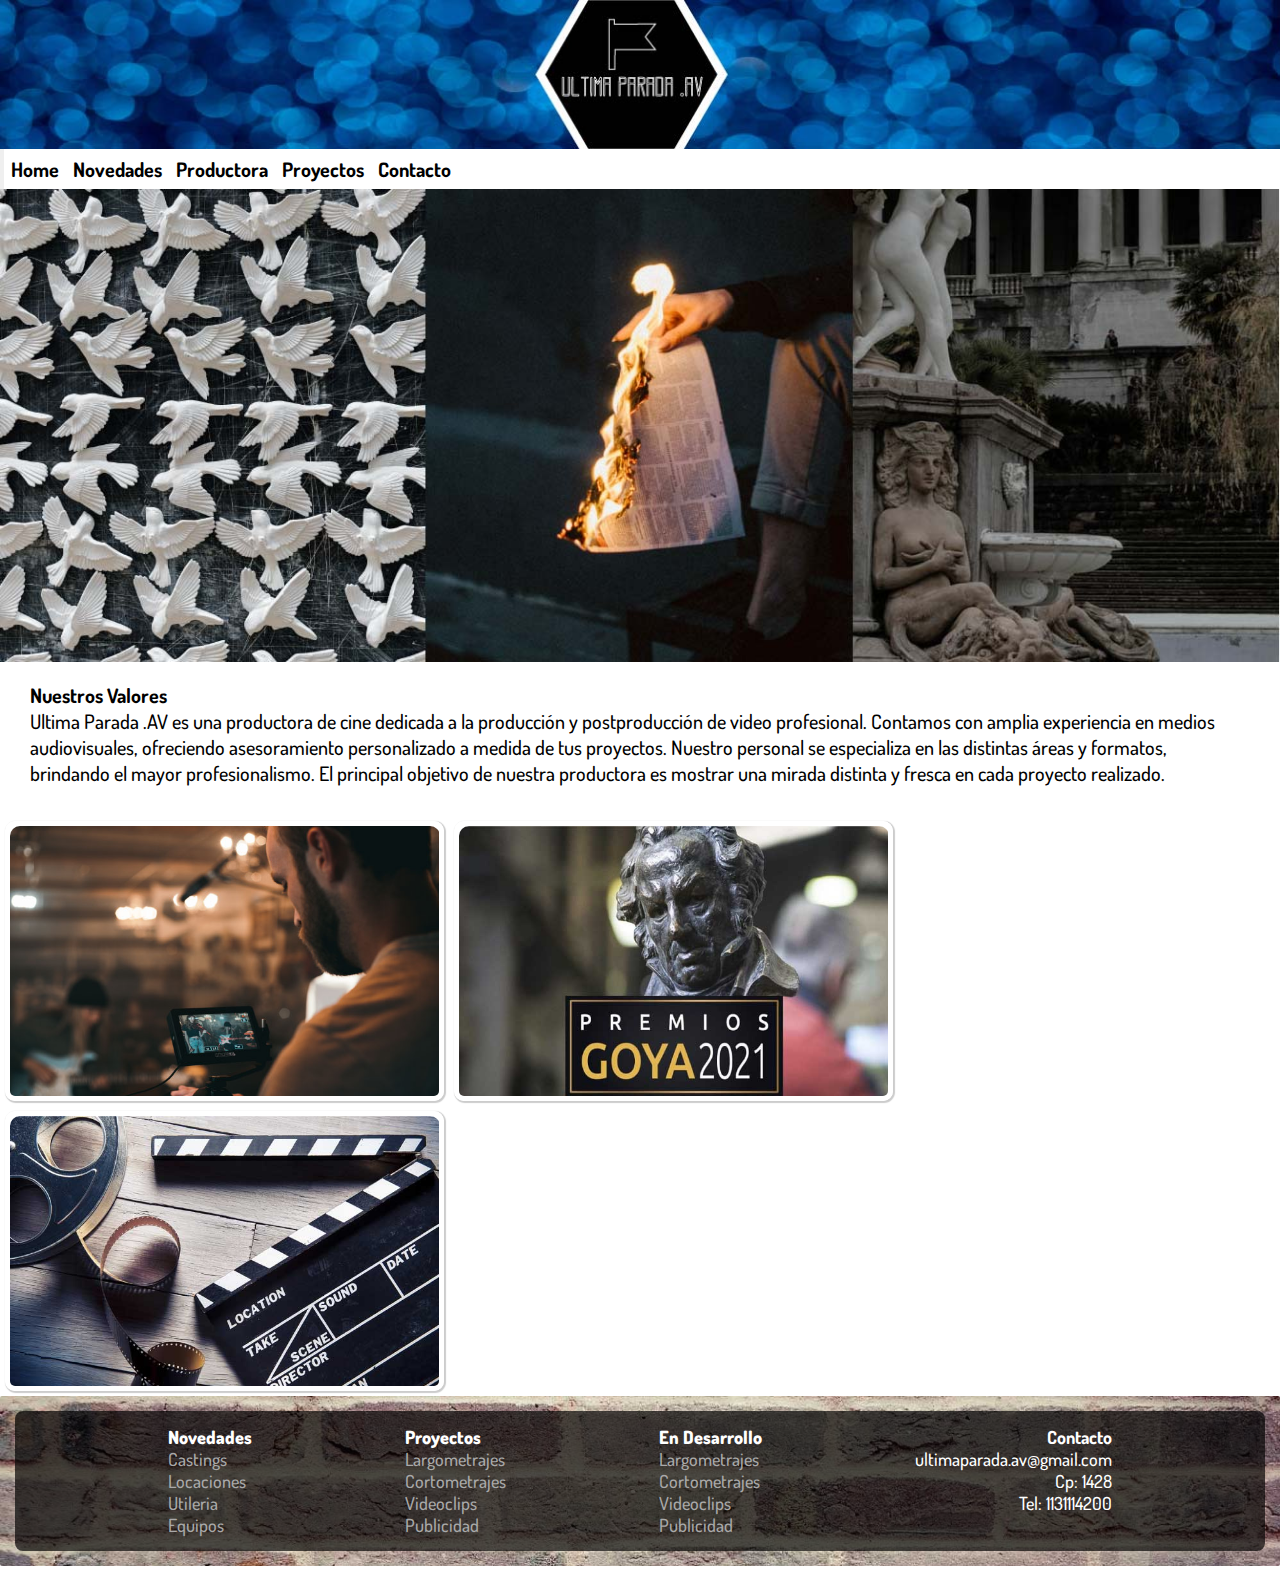
<file: index.html>
<!DOCTYPE html>
<html lang="en">
<head>
    <meta charset="UTF-8">
    <meta http-equiv="X-UA-Compatible" content="IE=edge">
    <meta name="viewport" content="width=device-width, initial-scale=1.0">
    <meta name="description" content="Ultima Parada .AV es una productora de cine dedicada a la producción y postproducción de video profesional.">
    <meta name="keywords" content="PRODUCTORA, CINE, PRODUCCIÓN, POSTPRODUCCIÓN, AUDIOVISUAL, PROYECTOS">
    <title>Ultima parada .AV | Home</title>
     <!-- Bootstrap CSS -->
     <link href="https://cdn.jsdelivr.net/npm/bootstrap@5.1.0/dist/css/bootstrap.min.css" rel="stylesheet" integrity="sha384-KyZXEAg3QhqLMpG8r+8fhAXLRk2vvoC2f3B09zVXn8CA5QIVfZOJ3BCsw2P0p/We" crossorigin="anonymous">
    <link rel="preconnect" href="https://fonts.googleapis.com">
    <link rel="preconnect" href="https://fonts.gstatic.com" crossorigin>
    <link href="https://fonts.googleapis.com/css2?family=Dosis:wght@300;500;700&display=swap" rel="stylesheet">
    <link rel="stylesheet" href="./css/style.css">
    <link rel="stylesheet" href="./css/sstyle.css">
    <link rel="shortcut icon" href="./Imagenes/Logos/favicon.ico">
</head>
<body>
    <section class="top">
        <div id="logoDiv">
            <picture class="logo">
                <source media="(min-width: 426px)" srcset="./Imagenes/Logos/logoCor_Mesa.jpg" >
                <img
                sizes="(max-width: 425px) 100vw, 425px"
                src="./Imagenes/Logos/LogoMovil_Mesa_de_trabajo_1_vnxpeq_c_scale,w_425.jpg"
                alt="Logo de la productora">
            </picture>
        </div>
        
        <nav class="navbar navbar-expand-lg navbar-light bg-light" id="navMenu">
            <div class="container-fluid" id="contFluid">
                <button class="navbar-toggler" type="button" data-bs-toggle="collapse" data-bs-target="#navbarSupportedContent" aria-controls="navbarSupportedContent" aria-expanded="false" aria-label="Toggle navigation">
                  <span class="navbar-toggler-icon"></span>
                </button>
            <div class="collapse navbar-collapse navContent" id="navbarSupportedContent">
            <ul class="navbar-nav me-auto mb-2 mb-lg-0" id="menuList">
                <li class="nav-item nws"><a class="nav-link refStyle" href="./index.html">Home</a></li>
                <li class="nav-item dropdown nws"><a class="nav-link dropdown-toggle refStyle" href="#" id="navbarDropdown" role="button" data-bs-toggle="dropdown" aria-expanded="false">Novedades</a>
                    <ul class="dropdown-menu" aria-labelledby="navbarDropdown">
                        <li><a class="dropdown-item refStyle" href="./secciones/news.html">Todo</a></li>
                        <li><a class="dropdown-item refStyle" href="./secciones/news.html#Castings">Castings</a></li>
                        <li><a class="dropdown-item refStyle" href="./secciones/news.html#Locaciones">Locaciones</a></li>
                        <li><a class="dropdown-item refStyle" href="./secciones/news.html#Utileria">Utileria</a></li>
                        <li><a class="dropdown-item refStyle" href="./secciones/news.html#Equipos">Equipos</a></li>
                    </ul>
                </li>
                <li class="nav-item nws"><a class="nav-link refStyle" href="./secciones/producer.html">Productora</a></li>
                <li class="nav-item dropdown nws"><a class="nav-link dropdown-toggle refStyle" href="#" id="navbarDropdown" role="button" data-bs-toggle="dropdown" aria-expanded="false">Proyectos</a>
                    <ul class="dropdown-menu" aria-labelledby="navbarDropdown">
                        <li><a class="dropdown-item refStyle" href="./secciones/proyects.html">Todo</a></li>
                        <li><a class="dropdown-item refStyle" href="./secciones/proyects.html#Largometrajes">Largometrajes</a></li>
                        <li><a class="dropdown-item refStyle" href="./secciones/proyects.html#Cortometrajes">Cortometrajes</a></li>
                        <li><a class="dropdown-item refStyle" href="./secciones/proyects.html#Videoclips">Videoclips</a></li>
                        <li><a class="dropdown-item refStyle" href="./secciones/proyects.html#Publicidad">Publicidad</a></li>
                    </ul>
                </li>
                <li class="nav-item nws"><a class="nav-link refStyle" href="./secciones/contactUs.html">Contacto</a></li>
            </ul>
            </div>
            </div>
        </nav>
    </section>

    <div class="realNews">
        <picture class="realNews__portada">
            <source media="(min-width: 426px)" srcset="./Imagenes/Portadas/portada_idx.jpg" >
            <img
            sizes="(max-width: 425px) 100vw, 425px"
            src="./Imagenes/Portadas/portadaMovil_idx.jpg"
            alt="Portada">
        </picture>
    </div>


    <!-- Enlace interno -->
    <!-- <a href="#footPage">Ir a pie de página</a> -->


    <section class="ourValues">
        <h3 class="subtitles">Nuestros Valores</h3>
        <P class="parrafs">Ultima Parada .AV es una productora de cine dedicada a la producción y postproducción de video profesional. 
            Contamos con amplia experiencia en medios audiovisuales, ofreciendo asesoramiento personalizado a medida de tus proyectos. 
            Nuestro personal se especializa en las distintas áreas y formatos, brindando el mayor profesionalismo. 
            El principal objetivo de nuestra productora es mostrar una mirada distinta y fresca en cada proyecto realizado.
        </P>
    </section>
    <div class="secParIdx">
        <div class="imgTextIdx">
            <img class="secImgIdx" src="./Imagenes/Contenido/process_filming.jpg" alt="Nuevo proyecto en curso">
            <div class="containTextIdx">
                <h4 class="subtitles">Muy pronto comenzaremos a desarrollar un nuevo proyecto</h4>
            </div>
        </div>
        
        <div class="imgTextIdx">
            <img class="secImgIdx" src="./Imagenes/Contenido/goya_awards.jpg" alt="Nominación a los premios Goya">
            <div class="containTextIdx">
                <h4 class="subtitles">Nominacion a premios Goya</h4>
                <p class="parrafs">Nuestra pelicula Roces quedo nominada.</p>
            </div>
        </div>
        
        
        <div class="imgTextIdx">
            <img class="secImgIdx" src="./Imagenes/Contenido/critics.jpg" alt="Critica de la ultima pelicula">
            <div class="containTextIdx">
                <h4 class="subtitles">Criticas de nuestro ultimo lanzamiento</h4>
                <p class="parrafs">Clarin dice: "Una pelicula mas alla de este mundo..."</p>
            </div>
        </div>
    </div>

    <footer class="foot">
        <div class="foot__lists">
            <div>
                <ul class="foot__listPages">
                    <li class="foot__titles"><b>Novedades</b></li>
                    <li><a href="./secciones/news.html#Castings" class="foot__style">Castings</a></li>
                    <li><a href="./secciones/news.html#Locaciones" class="foot__style">Locaciones</a></li>
                    <li><a href="./secciones/news.html#Utileria" class="foot__style">Utileria</a></li>
                    <li><a href="./secciones/news.html#Equipos" class="foot__style">Equipos</a></li>
                </ul>
            </div>
            <div>
                <ul class="foot__listPages">
                    <li class="foot__titles"><b>Proyectos</b></li>
                    <li><a href="./secciones/proyects.html#Largometrajes" class="foot__style">Largometrajes</a></li>
                    <li><a href="./secciones/proyects.html#Cortometrajes" class="foot__style">Cortometrajes</a></li>
                    <li><a href="./secciones/proyects.html#Videoclips" class="foot__style">Videoclips</a></li>
                    <li><a href="./secciones/proyects.html#Publicidad" class="foot__style">Publicidad</a></li>
                </ul>
            </div>
            <div>
                <ul class="foot__listPages">
                    <li class="foot__titles"><b>En Desarrollo</b></li>
                    <li><a href="./secciones/proyects.html#NewLargometrajes" class="foot__style">Largometrajes</a></li>
                    <li><a href="./secciones/proyects.html#NewCortometrajes" class="foot__style">Cortometrajes</a></li>
                    <li><a href="./secciones/proyects.html#NewVideoclips" class="foot__style">Videoclips</a></li>
                    <li><a href="./secciones/proyects.html#NewPublicidad" class="foot__style">Publicidad</a></li>
                </ul>
            </div>
            <div class="foot__cont">
                <ul class="foot__contact">
                    <li><b>Contacto</b></li>
                    <li>ultimaparada.av@gmail.com</li>
                    <li>Cp: 1428</li>
                    <li>Tel: 1131114200</li>
                </ul>
            </div>
        </div>
    </footer>
    <!-- Bootstrap core JS-->
    <script src="https://cdn.jsdelivr.net/npm/bootstrap@5.1.0/dist/js/bootstrap.bundle.min.js" integrity="sha384-U1DAWAznBHeqEIlVSCgzq+c9gqGAJn5c/t99JyeKa9xxaYpSvHU5awsuZVVFIhvj" crossorigin="anonymous"></script>
</body>
</html>
</file>
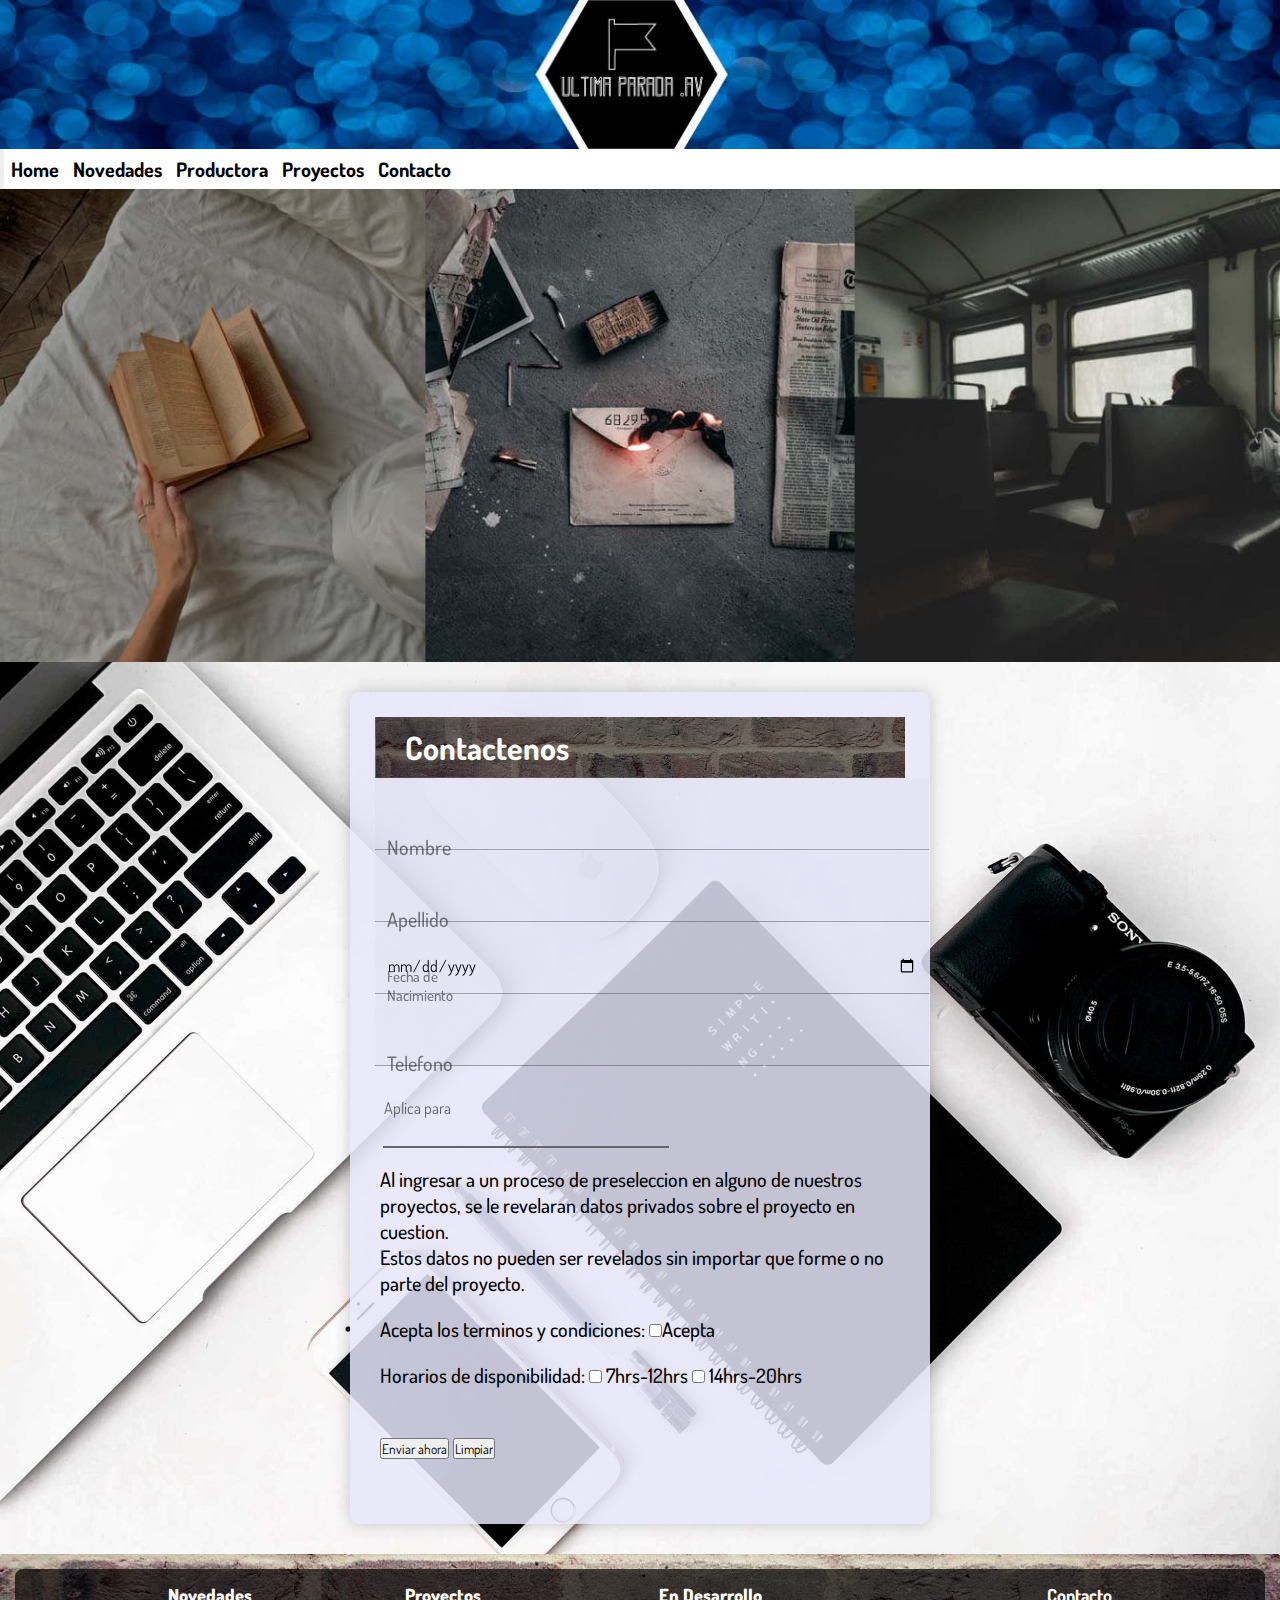
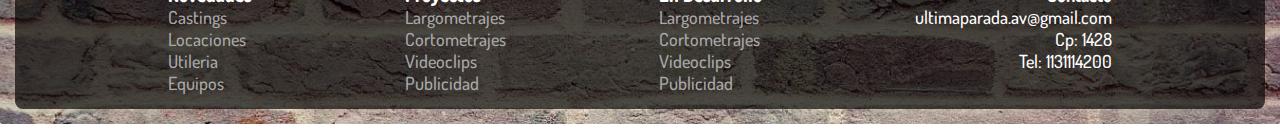
<file: secciones/contactUs.html>
<!DOCTYPE html>
<html lang="en">
<head>
    <meta charset="UTF-8">
    <meta http-equiv="X-UA-Compatible" content="IE=edge">
    <meta name="viewport" content="width=device-width, initial-scale=1.0">
    <meta name="description" content="Contactenos para mas información sobre la productora o sus busquedas activas">
    <meta name="keywords" content="PRODUCTORA, PROYECTOS, BUSQUEDAS, CONTACTO, TELEFONO, MAIL, DATOS, CINE">
    <title>Ultima parada .AV | Contacto</title>
    <!-- Bootstrap CSS -->
    <link href="https://cdn.jsdelivr.net/npm/bootstrap@5.1.0/dist/css/bootstrap.min.css" rel="stylesheet" integrity="sha384-KyZXEAg3QhqLMpG8r+8fhAXLRk2vvoC2f3B09zVXn8CA5QIVfZOJ3BCsw2P0p/We" crossorigin="anonymous">
    <link rel="preconnect" href="https://fonts.googleapis.com">
    <link rel="preconnect" href="https://fonts.gstatic.com" crossorigin>
    <link href="https://fonts.googleapis.com/css2?family=Dosis:wght@300;500;700&display=swap" rel="stylesheet">
    <link rel="stylesheet" href="../css/style.css">
    <link rel="stylesheet" href="../css/sstyle.css">
    <link rel="shortcut icon" href="../Imagenes/Logos/favicon.ico">
</head>
<body>
    <div class="top">
        <div id="logoDiv">
            <picture class="logo">
                <source media="(min-width: 426px)" srcset="../Imagenes/Logos/logoCor_Mesa.jpg" >
                <img
                sizes="(max-width: 425px) 100vw, 425px"
                src="../Imagenes/Logos/LogoMovil_Mesa_de_trabajo_1_vnxpeq_c_scale,w_425.jpg"
                alt="Logo de la productora">
            </picture>
        </div>
    
        <nav class="navbar navbar-expand-lg navbar-light bg-light" id="navMenu">
            <div class="container-fluid" id="contFluid">
                <button class="navbar-toggler" type="button" data-bs-toggle="collapse" data-bs-target="#navbarSupportedContent" aria-controls="navbarSupportedContent" aria-expanded="false" aria-label="Toggle navigation">
                  <span class="navbar-toggler-icon"></span>
                </button>
            <div class="collapse navbar-collapse navContent" id="navbarSupportedContent">
            <ul class="navbar-nav me-auto mb-2 mb-lg-0" id="menuList">
                <li class="nav-item nws"><a class="nav-link refStyle" href="../index.html">Home</a></li>
                <li class="nav-item dropdown nws"><a class="nav-link dropdown-toggle refStyle" href="#" id="navbarDropdown" role="button" data-bs-toggle="dropdown" aria-expanded="false">Novedades</a>
                    <ul class="dropdown-menu" aria-labelledby="navbarDropdown">
                        <li><a class="dropdown-item refStyle" href="./news.html">Todo</a></li>
                        <li><a class="dropdown-item refStyle" href="./news.html#Castings">Castings</a></li>
                        <li><a class="dropdown-item refStyle" href="./news.html#Locaciones">Locaciones</a></li>
                        <li><a class="dropdown-item refStyle" href="./news.html#Utileria">Utileria</a></li>
                        <li><a class="dropdown-item refStyle" href="./news.html#Equipos">Equipos</a></li>
                    </ul>
                </li>
                <li class="nav-item nws"><a class="nav-link refStyle" href="./producer.html">Productora</a></li>
                <li class="nav-item dropdown nws"><a class="nav-link dropdown-toggle refStyle" href="#" id="navbarDropdown" role="button" data-bs-toggle="dropdown" aria-expanded="false">Proyectos</a>
                    <ul class="dropdown-menu" aria-labelledby="navbarDropdown">
                        <li><a class="dropdown-item refStyle" href="./proyects.html">Todo</a></li>
                        <li><a class="dropdown-item refStyle" href="./proyects.html#Largometrajes">Largometrajes</a></li>
                        <li><a class="dropdown-item refStyle" href="./proyects.html#Cortometrajes">Cortometrajes</a></li>
                        <li><a class="dropdown-item refStyle" href="./proyects.html#Videoclips">Videoclips</a></li>
                        <li><a class="dropdown-item refStyle" href="./proyects.html#Publicidad">Publicidad</a></li>
                    </ul>
                </li>
                <li class="nav-item nws"><a class="nav-link refStyle" href="./contactUs.html">Contacto</a></li>
            </ul>
            </div>
            </div>
        </nav>
    </div>
    <div class="realNews">
        <picture class="realNews__portada">
            <source media="(min-width: 426px)" srcset="../Imagenes/Portadas/portadaCont.jpg" >
            <img
            sizes="(max-width: 425px) 100vw, 425px"
            src="../Imagenes/Portadas/portadaMovil_cont.jpg"
            alt="Portada">
        </picture>
    </div>
    <div class="contactGrid">
        <div class="contactSheet">
            <div class="opacityDiv">
                <h1 class="opacityDiv__bigTitles">Contactenos</h1>
            </div>
        
            <form action="" class="contactForm">
                <label for="inp" class="inp">
                    <input type="text" id="inp" placeholder="&nbsp;">
                    <span class="label">Nombre</span>
                    <span class="focus-bg"></span>
                </label>
                <label for="inp" class="inp">
                    <input type="text" id="inp" placeholder="&nbsp;">
                    <span class="label">Apellido</span>
                    <span class="focus-bg"></span>
                </label>
                <label for="inp" class="inp">
                    <input type="date" id="inp" placeholder="&nbsp;">
                    <span class="label">Fecha de Nacimiento</span>
                    <span class="focus-bg"></span>
                </label>     
                <label for="inp" class="inp">
                    <input type="text" id="inp" placeholder="&nbsp;">
                    <span class="label">Telefono</span>
                    <span class="focus-bg"></span>
                </label>
                <label id="img_category_label"class="field"for="img_category"data-value="">
                    <span>Aplica para</span>
                    <div id="img_category"class="psuedo_select"name="img_category">
                        <span class="selected"></span>
                        <ul id="img_category_options"class="options">
                            <li class="option"data-value="casting">Casting</li>
                            <li class="option"data-value="locacion">Locación</li>
                            <li class="option"data-value="utileria">Utileria</li>
                        </ul>
                    </div>
                </label>
                <div class="labels">
                <p class="parrafs">Al ingresar a un proceso de preseleccion en alguno de nuestros proyectos, se le revelaran
                    datos privados sobre el proyecto en cuestion.
                </p>
                <p class="parrafs">
                    Estos datos no pueden ser revelados sin importar que forme o no parte del proyecto.
                </p>
                </div>
                <div class="labels">
                <label for="terms" class="parrafs">Acepta los terminos y condiciones:</label>
                <input type="checkbox" name="r-igual" id="acept"><b class="parrafs">Acepta</b>
                </div>
                <div class="labels">
                <label for="" class="parrafs">Horarios de disponibilidad:</label>
                    <input type="checkbox" name="morning"> <b class="parrafs"> 7hrs-12hrs</b>
                    <input type="checkbox" name="afternoon"> <b class="parrafs"> 14hrs-20hrs</b>
                </div>

                <div class="buttons">
                    <!-- Botones -->
                    <input class="btn btn-outline-success btn-outline-success--font" type="submit" value="Enviar ahora"><!-- enviar -->
                    <input type="reset" name="" class="btn btn-outline-secondary btn-outline-secondary--font" value="Limpiar"><!-- limpiar -->
                </div>
            </form>
        </div>
    </div>
    <!-- <a href="../index.html">Volver a la pantalla principal</a> -->
    <footer class="foot">
        <div class="foot__lists">
            <div>
                <ul class="foot__listPages">
                    <li class="foot__titles"><b>Novedades</b></li>
                    <li><a href="./news.html#Castings" class="foot__style">Castings</a></li>
                    <li><a href="./news.html#Locaciones" class="foot__style">Locaciones</a></li>
                    <li><a href="./news.html#Utileria" class="foot__style">Utileria</a></li>
                    <li><a href="./news.html#Equipos" class="foot__style">Equipos</a></li>
                </ul>
            </div>
            <div>
                <ul class="foot__listPages">
                    <li class="foot__titles"><b>Proyectos</b></li>
                    <li><a href="./proyects.html#Largometrajes" class="foot__style">Largometrajes</a></li>
                    <li><a href="./proyects.html#Cortometrajes" class="foot__style">Cortometrajes</a></li>
                    <li><a href="./proyects.html#Videoclips" class="foot__style">Videoclips</a></li>
                    <li><a href="./proyects.html#Publicidad" class="foot__style">Publicidad</a></li>
                </ul>
            </div>
            <div>
                <ul class="foot__listPages">
                    <li class="foot__titles"><b>En Desarrollo</b></li>
                    <li><a href="./proyects.html#NewLargometrajes" class="foot__style">Largometrajes</a></li>
                    <li><a href="./proyects.html#NewCortometrajes" class="foot__style">Cortometrajes</a></li>
                    <li><a href="./proyects.html#NewVideoclips" class="foot__style">Videoclips</a></li>
                    <li><a href="./proyects.html#NewPublicidad" class="foot__style">Publicidad</a></li>
                </ul>
            </div>
            <div class="foot__cont">
                <ul class="foot__contact">
                    <li><b>Contacto</b></li>
                    <li>ultimaparada.av@gmail.com</li>
                    <li>Cp: 1428</li>
                    <li>Tel: 1131114200</li>
                </ul>
            </div>
        </div>
    </footer>
    <!-- Bootstrap core JS-->
    <script src="../js/contactSheet.js"></script>
    <script src="https://cdn.jsdelivr.net/npm/bootstrap@5.1.0/dist/js/bootstrap.bundle.min.js" integrity="sha384-U1DAWAznBHeqEIlVSCgzq+c9gqGAJn5c/t99JyeKa9xxaYpSvHU5awsuZVVFIhvj" crossorigin="anonymous"></script>
</body>
</html>
</file>
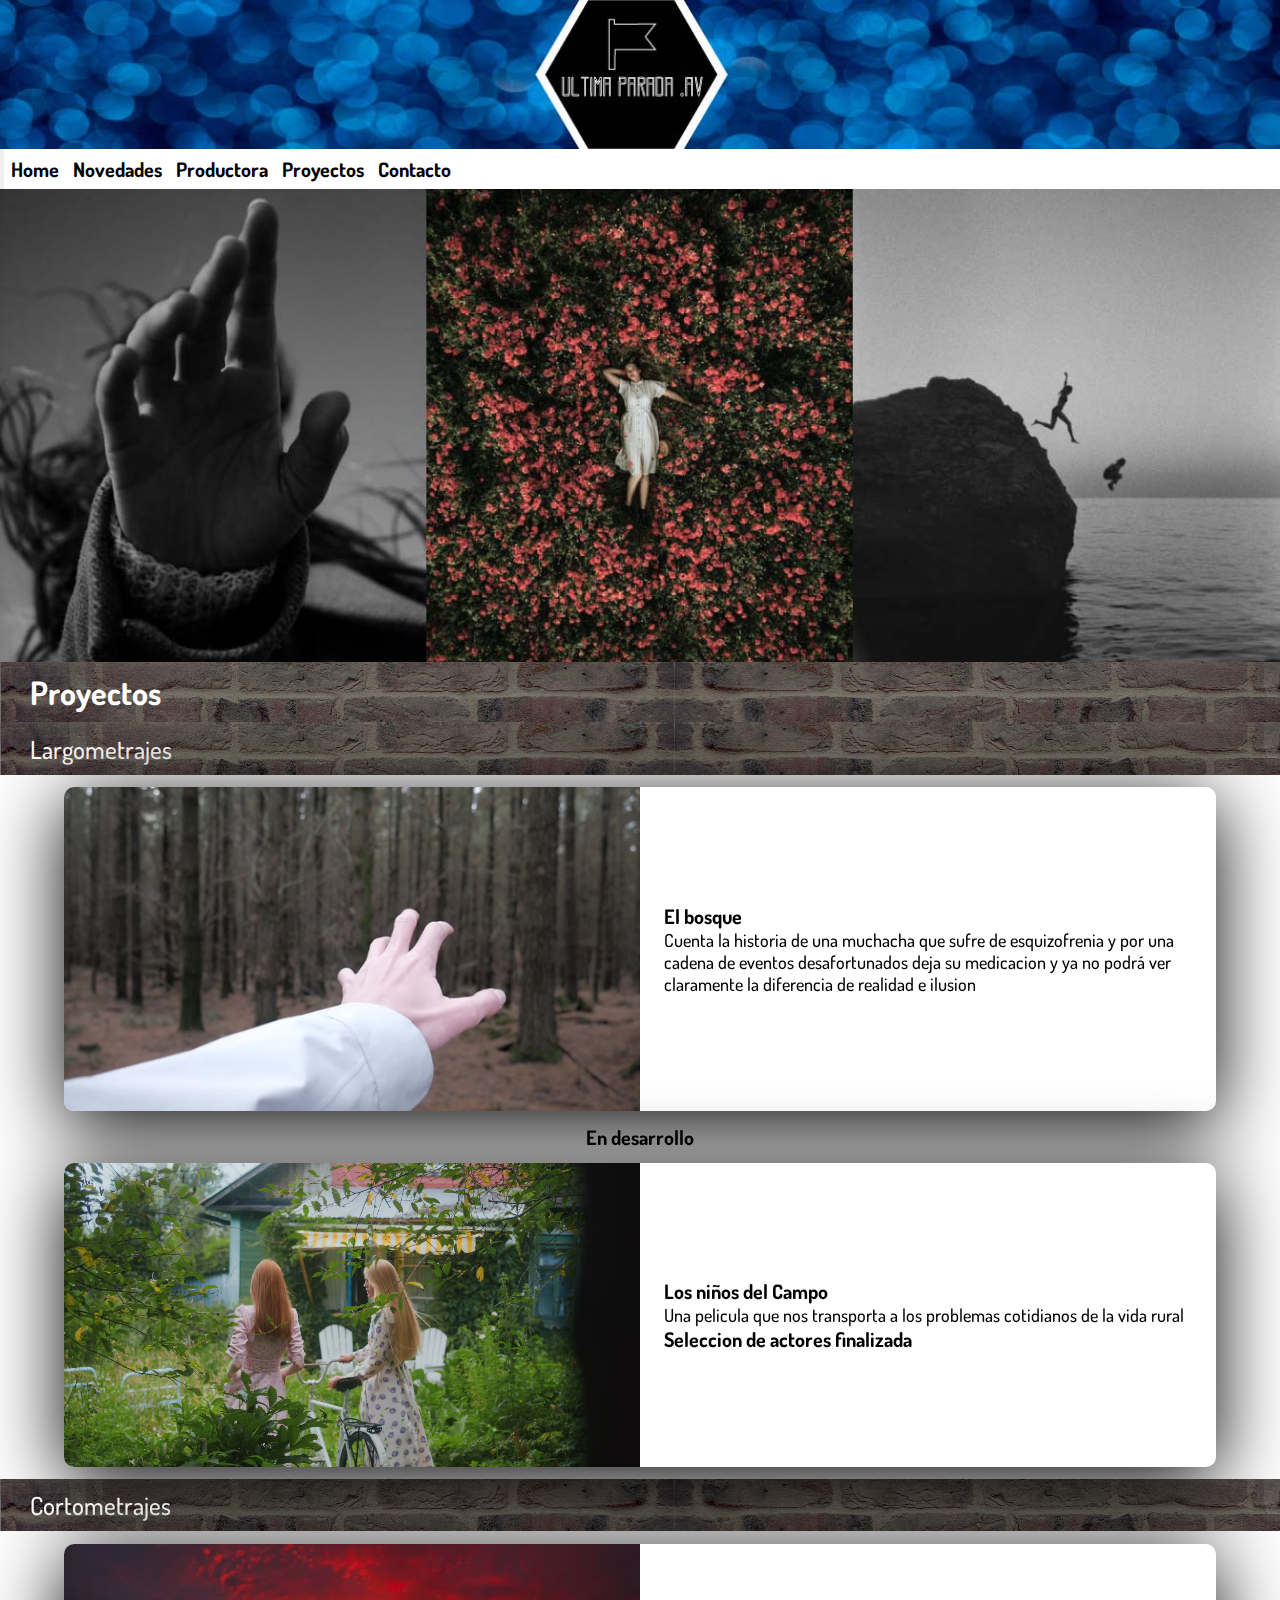
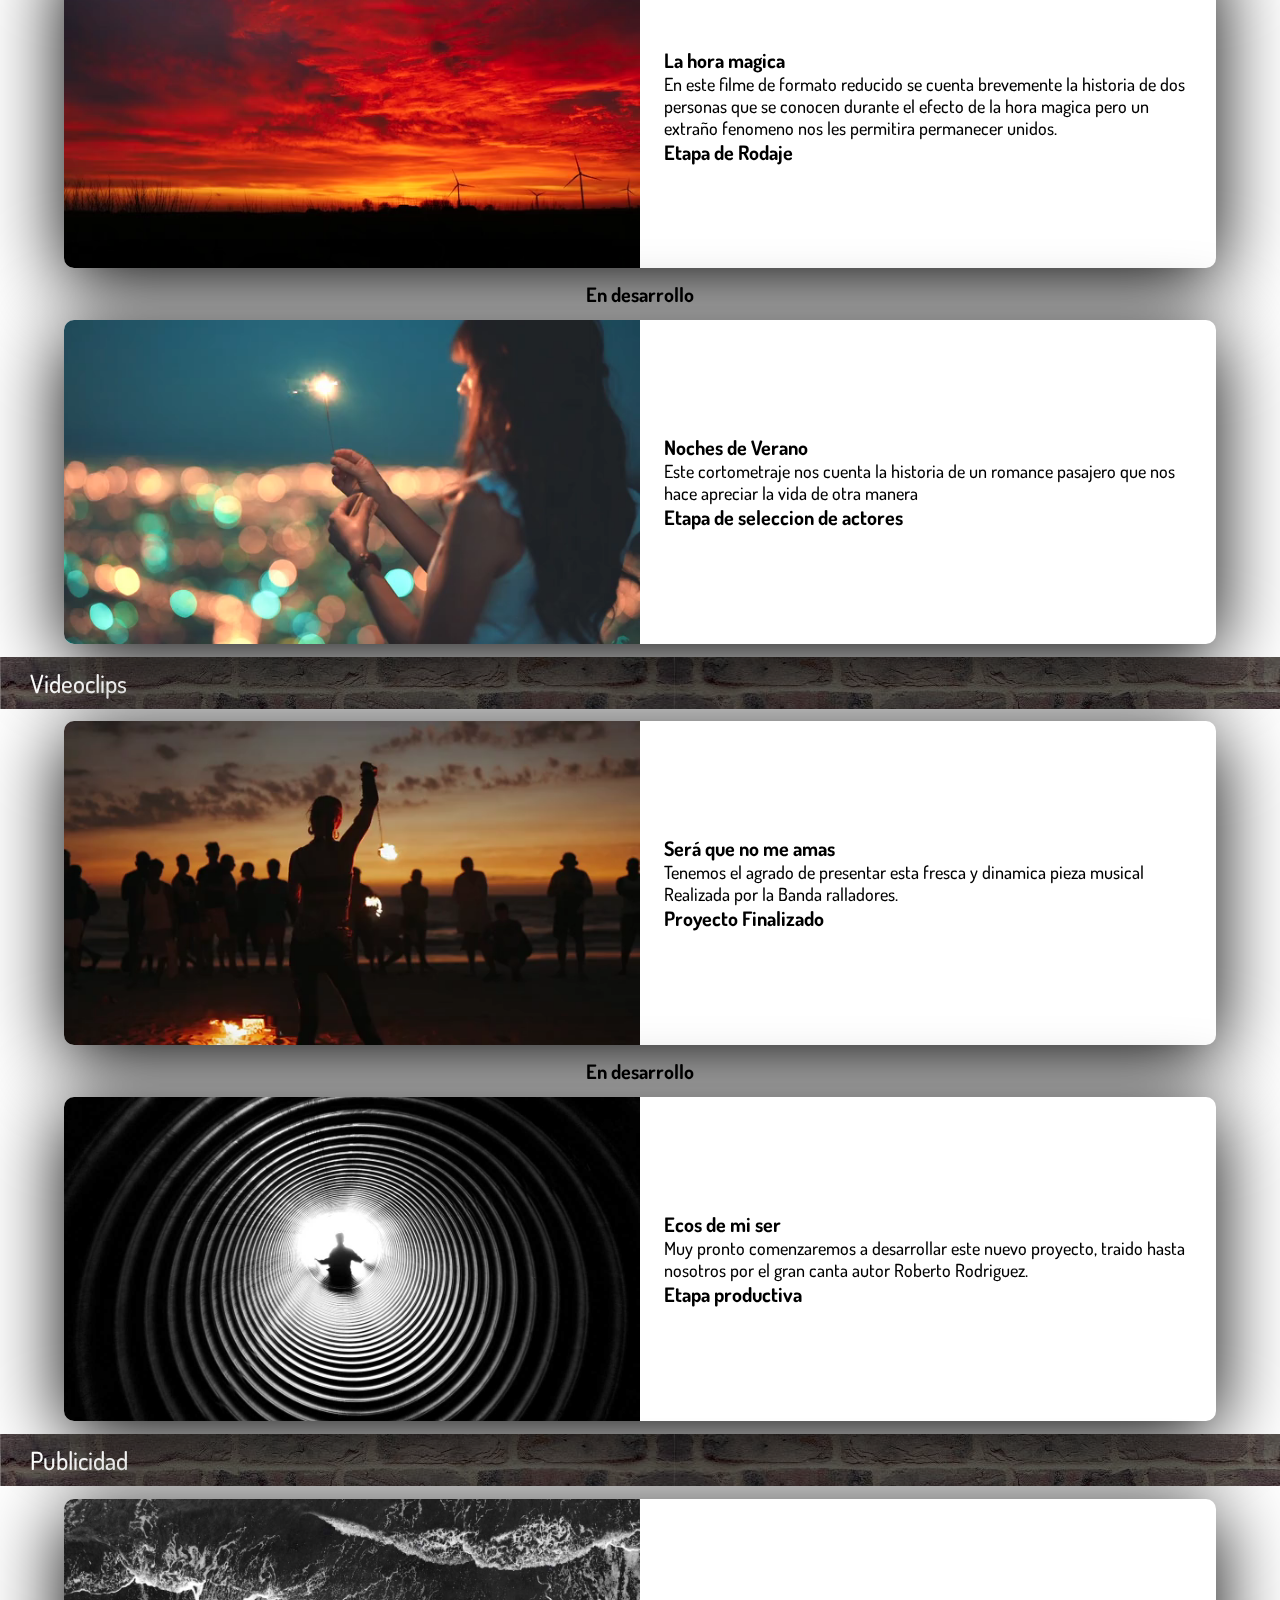
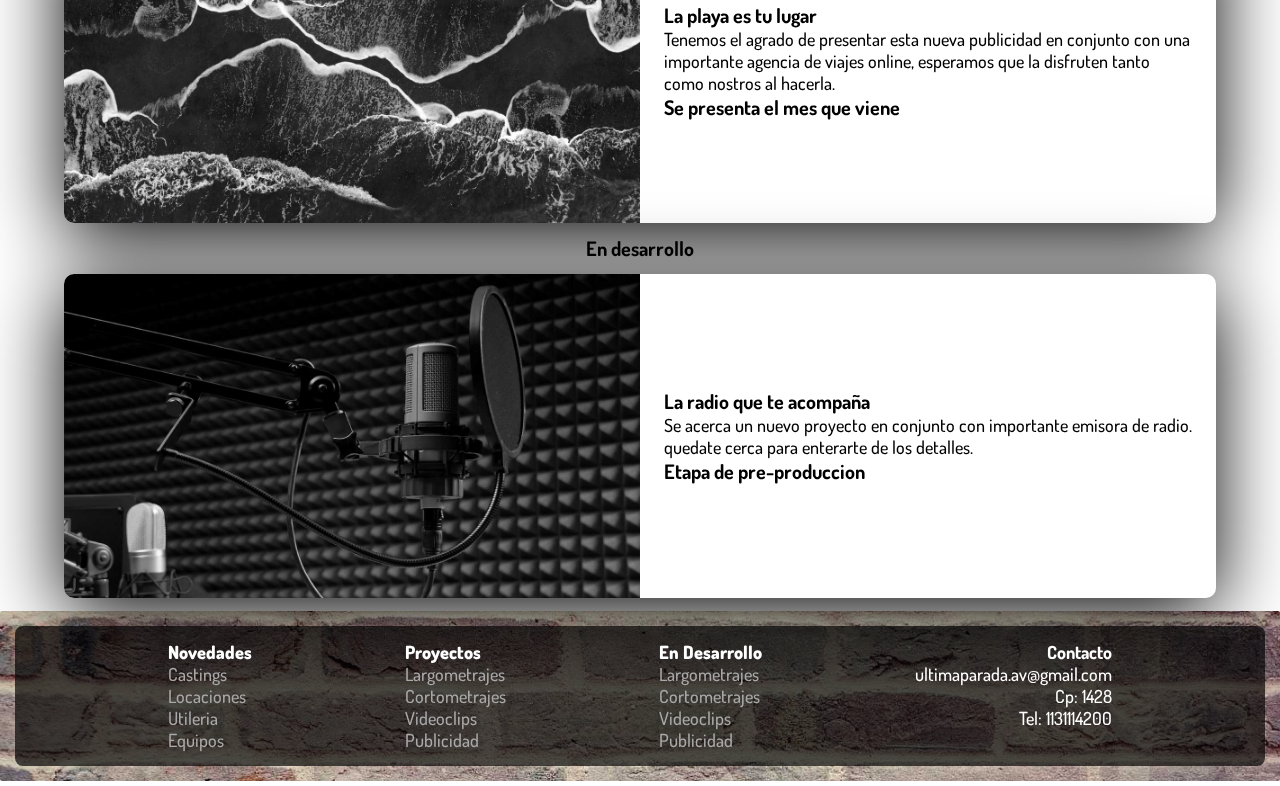
<file: secciones/proyects.html>
<!DOCTYPE html>
<html lang="en">
<head>
    <meta charset="UTF-8">
    <meta http-equiv="X-UA-Compatible" content="IE=edge">
    <meta name="viewport" content="width=device-width, initial-scale=1.0">
    <meta name="description" content="Contamos con una extensa lista de proyectos realizados y en proceso.">
    <meta name="keywords" content="PROYECTOS, NUEVOS, TERMINADOS, LARGOMETRAJES, CORTOMETRAJES, VIDEOCLIPS, PUBLICIDAD">
    <title>Ultima parada .AV | Proyectos</title>
    <!-- Bootstrap CSS -->
    <link href="https://cdn.jsdelivr.net/npm/bootstrap@5.1.0/dist/css/bootstrap.min.css" rel="stylesheet" integrity="sha384-KyZXEAg3QhqLMpG8r+8fhAXLRk2vvoC2f3B09zVXn8CA5QIVfZOJ3BCsw2P0p/We" crossorigin="anonymous">
    <link rel="preconnect" href="https://fonts.googleapis.com">
    <link rel="preconnect" href="https://fonts.gstatic.com" crossorigin>
    <link href="https://fonts.googleapis.com/css2?family=Dosis:wght@300;500;700&display=swap" rel="stylesheet">
    <link rel="stylesheet" href="../css/style.css">
    <link rel="stylesheet" href="../css/sstyle.css">
    <link rel="shortcut icon" href="../Imagenes/Logos/favicon.ico">
</head>
<body>
    <div class="top">
        <div id="logoDiv">
            <picture class="logo">
                <source media="(min-width: 426px)" srcset="../Imagenes/Logos/logoCor_Mesa.jpg" >
                <img
                sizes="(max-width: 425px) 100vw, 425px"
                src="../Imagenes/Logos/LogoMovil_Mesa_de_trabajo_1_vnxpeq_c_scale,w_425.jpg"
                alt="Logo de la productora">
            </picture>
        </div>
    
        <nav class="navbar navbar-expand-lg navbar-light bg-light" id="navMenu">
            <div class="container-fluid" id="contFluid">
                <button class="navbar-toggler" type="button" data-bs-toggle="collapse" data-bs-target="#navbarSupportedContent" aria-controls="navbarSupportedContent" aria-expanded="false" aria-label="Toggle navigation">
                  <span class="navbar-toggler-icon"></span>
                </button>
            <div class="collapse navbar-collapse navContent" id="navbarSupportedContent">
            <ul class="navbar-nav me-auto mb-2 mb-lg-0" id="menuList">
                <li class="nav-item nws"><a class="nav-link refStyle" href="../index.html">Home</a></li>
                <li class="nav-item dropdown nws"><a class="nav-link dropdown-toggle refStyle" href="#" id="navbarDropdown" role="button" data-bs-toggle="dropdown" aria-expanded="false">Novedades</a>
                    <ul class="dropdown-menu" aria-labelledby="navbarDropdown">
                        <li><a class="dropdown-item refStyle" href="./news.html">Todo</a></li>
                        <li><a class="dropdown-item refStyle" href="./news.html#Castings">Castings</a></li>
                        <li><a class="dropdown-item refStyle" href="./news.html#Locaciones">Locaciones</a></li>
                        <li><a class="dropdown-item refStyle" href="./news.html#Utileria">Utileria</a></li>
                        <li><a class="dropdown-item refStyle" href="./news.html#Equipos">Equipos</a></li>
                    </ul>
                </li>
                <li class="nav-item nws"><a class="nav-link refStyle" href="./producer.html">Productora</a></li>
                <li class="nav-item dropdown nws"><a class="nav-link dropdown-toggle refStyle" href="#" id="navbarDropdown" role="button" data-bs-toggle="dropdown" aria-expanded="false">Proyectos</a>
                    <ul class="dropdown-menu" aria-labelledby="navbarDropdown">
                        <li><a class="dropdown-item refStyle" href="./proyects.html">Todo</a></li>
                        <li><a class="dropdown-item refStyle" href="./proyects.html#Largometrajes">Largometrajes</a></li>
                        <li><a class="dropdown-item refStyle" href="./proyects.html#Cortometrajes">Cortometrajes</a></li>
                        <li><a class="dropdown-item refStyle" href="./proyects.html#Videoclips">Videoclips</a></li>
                        <li><a class="dropdown-item refStyle" href="./proyects.html#Publicidad">Publicidad</a></li>
                    </ul>
                </li>
                <li class="nav-item nws"><a class="nav-link refStyle" href="./contactUs.html">Contacto</a></li>
            </ul>
            </div>
            </div>
        </nav>
    </div>

    <div class="realNews">
        <picture class="realNews__portada">
            <source media="(min-width: 426px)" srcset="../Imagenes/Portadas/portadaProj.jpg" >
            <img
            sizes="(max-width: 425px) 100vw, 425px"
            src="../Imagenes/Portadas/portadaMovil_proj.jpg"
            alt="Portada">
        </picture>
    </div>

    <div class="opacityDiv">
        <h1 class="opacityDiv__bigTitles">Proyectos</h1>
    </div>
    
    <div class="opacityDiv">
        <h2 class="opacityDiv__titles">Largometrajes</h2>
    </div>
    
    <div id="Largometrajes" class="largometrajes">
        <div class="largometrajes__section">
            <div class="largometrajes__vidText">
                <video class="largometrajes__imgVid" src="../videos/pexels-pat-whelen-5738708.mp4" autoplay loop></video>
                <div class="largometrajes__containText">
                    <h4 class="largometrajes__subtitles">El bosque</h4>
                    <p class="largometrajes__parrafs">Cuenta la historia de una muchacha que sufre de esquizofrenia y por una cadena de eventos
                        desafortunados deja su medicacion y ya no podrá ver claramente la diferencia de realidad e ilusion
                    </p>        
                </div>
            </div>
        </div>

        <div id="NewLargometrajes">
            <h2 class="largometrajes__subtitles">En desarrollo</h2>
        </div>
        <div class="largometrajes__section"> 
            <div class="largometrajes__vidText">
                <video class="largometrajes__imgVid" src="../videos/pexels-yaroslav-shuraev-8889274.mp4" autoplay loop></video>
                <div class="largometrajes__containText">
                    <h3 id="LosNinosDelCampo" class="largometrajes__subtitles"> Los niños del Campo</h3>
                    <p class="largometrajes__parrafs">Una pelicula que nos transporta a los problemas cotidianos de la vida rural</p>
                    <h4 class="largometrajes__subtitles">Seleccion de actores finalizada</h4>       
                </div>
            </div>
        </div>
    </div>

    <div class="opacityDiv">
        <h2 class="opacityDiv__titles">Cortometrajes</h2>
    </div>

    <div id="Cortometrajes" class="cortometrajes" >
        <div class="cortometrajes__section">
            <div class="cortometrajes__vidText">
                <video class="cortometrajes__imgVid" src="../videos/Pexels Videos 2157006.mp4" autoplay loop></video>
                <div class="cortometrajes__containText">
                    <h3 class="cortometrajes__subtitles">La hora magica</h3>
                    <p class="cortometrajes__parrafs">En este filme de formato reducido se cuenta brevemente la historia 
                        de dos personas que se conocen durante el efecto de la hora magica pero un extraño 
                        fenomeno nos les permitira permanecer unidos.
                    </p>
                    <h4 class="cortometrajes__subtitles">Etapa de Rodaje</h4>        
                </div>
            </div>
        </div>

        <div id="NewCortometrajes">
            <h2 class="cortometrajes__subtitles">En desarrollo</h2>
        </div>
        <div class="cortometrajes__section">
            <div class="cortometrajes__vidText">
                <video class="cortometrajes__imgVid" src="../videos/production ID_4596415.mp4" autoplay loop></video>
                <div class="cortometrajes__containText">
                    <h3 id="NochesdeVerano" class="cortometrajes__subtitles">Noches de Verano</h3>
                    <p class="cortometrajes__parrafs">Este cortometraje nos cuenta la historia de un romance pasajero que nos hace apreciar la vida de otra manera</p>
                    <h4 class="cortometrajes__subtitles">Etapa de seleccion de actores</h4>        
                </div>
            </div>
        </div>
    </div>

    <div class="opacityDiv">
        <h2 class="opacityDiv__titles">Videoclips</h2>
    </div>

    <div id="Videoclips" class="videoclips">
        <div class="videoclips__section"> 
            <div class="videoclips__vidText">
                <video class="videoclips__imgVid" src="../videos/production ID_4440816.mp4" autoplay loop></video>
                <div class="videoclips__containText">
                    <h3 class="videoclips__subtitles">Será que no me amas</h3>
                    <p class="videoclips__parrafs">Tenemos el agrado de presentar esta fresca y dinamica pieza musical
                        Realizada por la Banda ralladores.
                    </p>
                    <h4 class="videoclips__subtitles">Proyecto Finalizado</h4>       
                </div>
            </div>
        </div>
        <div id="NewVideoclips">
            <h2 class="videoclips__subtitles">En desarrollo</h2>
        </div>    
        <div class="videoclips__section"> 
            <div class="videoclips__vidText">
                <img class="videoclips__imgVid" src="../Imagenes/Contenido/Videoclip_Rodriguez.jpg" alt="Ecos de mi ser">
                <div class="videoclips__containText">
                    <h3 class="videoclips__subtitles">Ecos de mi ser</h3>
                    <p class="videoclips__parrafs">Muy pronto comenzaremos a desarrollar este nuevo proyecto, traido hasta
                        nosotros por el gran canta autor Roberto Rodriguez.
                    </p>
                    <h4 class="videoclips__subtitles">Etapa productiva</h4>       
                </div>
            </div>
        </div>      
    </div>
    <div class="opacityDiv">
        <h2 class="opacityDiv__titles">Publicidad</h2>
    </div>
    <div id="Publicidad" class="publicidad">
        <div class="publicidad__section">
            <div class="publicidad__vidText">
                <img class="publicidad__imgVid" src="../Imagenes/Contenido/Playa_spot.jpg" alt="La playa es tu lugar">
                <div class="publicidad__containText">
                    <h3 class="publicidad__subtitles">La playa es tu lugar</h3>
                    <p class="publicidad__parrafs">Tenemos el agrado de presentar esta nueva publicidad
                        en conjunto con una importante agencia de viajes online, esperamos que la disfruten
                        tanto como nostros al hacerla.
                    </p>
                    <h4 class="publicidad__subtitles">Se presenta el mes que viene</h4>        
                </div>
            </div>
        </div>
        <div id="NewPublicidad">
            <h2 class="publicidad__subtitles">En desarrollo</h2>
        </div>
        <div class="publicidad__section">
            <div class="publicidad__vidText">
                <img class="publicidad__imgVid" src="../Imagenes/Contenido/Micro-cabina-Radio3.jpg" alt="La radio que te acompaña">
                <div class="publicidad__containText">
                    <h3 class="publicidad__subtitles">La radio que te acompaña</h3>
                    <p class="publicidad__parrafs">Se acerca un nuevo proyecto en conjunto con importante emisora de radio.
                        quedate cerca para enterarte de los detalles.
                    </p>
                    <h4 class="publicidad__subtitles">Etapa de pre-produccion</h4>        
                </div>
            </div>
        </div>
    </div>

    <footer class="foot">
        <div class="foot__lists">
            <div>
                <ul class="foot__listPages">
                    <li class="foot__titles"><b>Novedades</b></li>
                    <li><a href="./news.html#Castings" class="foot__style">Castings</a></li>
                    <li><a href="./news.html#Locaciones" class="foot__style">Locaciones</a></li>
                    <li><a href="./news.html#Utileria" class="foot__style">Utileria</a></li>
                    <li><a href="./news.html#Equipos" class="foot__style">Equipos</a></li>
                </ul>
            </div>
            <div>
                <ul class="foot__listPages">
                    <li class="foot__titles"><b>Proyectos</b></li>
                    <li><a href="./proyects.html#Largometrajes" class="foot__style">Largometrajes</a></li>
                    <li><a href="./proyects.html#Cortometrajes" class="foot__style">Cortometrajes</a></li>
                    <li><a href="./proyects.html#Videoclips" class="foot__style">Videoclips</a></li>
                    <li><a href="./proyects.html#Publicidad" class="foot__style">Publicidad</a></li>
                </ul>
            </div>
            <div>
                <ul class="foot__listPages">
                    <li class="foot__titles"><b>En Desarrollo</b></li>
                    <li><a href="./proyects.html#NewLargometrajes" class="foot__style">Largometrajes</a></li>
                    <li><a href="./proyects.html#NewCortometrajes" class="foot__style">Cortometrajes</a></li>
                    <li><a href="./proyects.html#NewVideoclips" class="foot__style">Videoclips</a></li>
                    <li><a href="./proyects.html#NewPublicidad" class="foot__style">Publicidad</a></li>
                </ul>
            </div>
            <div class="foot__cont">
                <ul class="foot__contact">
                    <li><b>Contacto</b></li>
                    <li>ultimaparada.av@gmail.com</li>
                    <li>Cp: 1428</li>
                    <li>Tel: 1131114200</li>
                </ul>
            </div>
        </div>
    </footer>
    <!-- Bootstrap core JS-->
    <script src="https://cdn.jsdelivr.net/npm/bootstrap@5.1.0/dist/js/bootstrap.bundle.min.js" integrity="sha384-U1DAWAznBHeqEIlVSCgzq+c9gqGAJn5c/t99JyeKa9xxaYpSvHU5awsuZVVFIhvj" crossorigin="anonymous"></script>
</body>
</html>
</file>
<file: css/sstyle.css>
/*Importando los parcials*/
/*Variables para responsive*/
/*Variables Fuentes*/
/*Variables generales*/
/*Declarando Mapas*/
/*Estilos del pie de pagina*/
.foot {
  background-image: url("../Imagenes/Texturas/Textura.jpg");
  background-repeat: no-repeat;
  background-size: cover;
  padding-top: 15px;
  padding-left: 15px;
  padding-bottom: 15px;
  color: white;
  border-radius: 2px;
  margin-bottom: 5px;
  display: -webkit-box;
  display: -ms-flexbox;
  display: flex;
}

@media screen and (max-width: 425px) {
  .foot__titles {
    font-family: "Dosis", sans-serif;
    font-size: 12px;
    font-weight: 700;
  }
  .foot__listPages {
    font-family: "Dosis", sans-serif;
    font-size: 5px;
    font-weight: 500;
    list-style: none;
    padding-left: 25px;
  }
  .foot__lists {
    display: -webkit-box;
    display: -ms-flexbox;
    display: flex;
    -webkit-box-pack: start;
        -ms-flex-pack: start;
            justify-content: flex-start;
    -ms-flex-wrap: wrap;
        flex-wrap: wrap;
    background-color: rgba(0, 0, 0, 0.678);
    width: 100%;
    padding-top: 15px;
    padding-bottom: 15px;
    border-radius: 8px;
    margin-right: 15px;
  }
  a.foot__style {
    font-family: "Dosis", sans-serif;
    font-size: 12px;
    font-weight: 500;
    color: darkgray;
    text-decoration: none;
  }
  div.foot__cont ul.foot__contact {
    font-family: "Dosis", sans-serif;
    font-size: 12px;
    font-weight: 500;
    list-style: none;
    display: -webkit-box;
    display: -ms-flexbox;
    display: flex;
    -webkit-box-orient: vertical;
    -webkit-box-direction: normal;
        -ms-flex-direction: column;
            flex-direction: column;
    text-align: right;
  }
}

@media screen and (min-width: 426px) {
  .foot__titles {
    font-family: "Dosis", sans-serif;
    font-size: 15px;
    font-weight: 700;
  }
  .foot__listPages {
    font-family: "Dosis", sans-serif;
    font-size: 5px;
    font-weight: 500;
    list-style: none;
  }
  .foot__lists {
    display: -webkit-box;
    display: -ms-flexbox;
    display: flex;
    -webkit-box-pack: space-evenly;
        -ms-flex-pack: space-evenly;
            justify-content: space-evenly;
    background-color: rgba(0, 0, 0, 0.678);
    width: 100%;
    padding-top: 15px;
    padding-bottom: 15px;
    border-radius: 8px;
    margin-right: 15px;
  }
  a.foot__style {
    font-family: "Dosis", sans-serif;
    font-size: 15px;
    font-weight: 500;
    color: darkgray;
    text-decoration: none;
  }
  div.foot__cont ul.foot__contact {
    font-family: "Dosis", sans-serif;
    font-size: 15px;
    font-weight: 500;
    list-style: none;
    display: -webkit-box;
    display: -ms-flexbox;
    display: flex;
    -webkit-box-orient: vertical;
    -webkit-box-direction: normal;
        -ms-flex-direction: column;
            flex-direction: column;
    text-align: right;
  }
}

@media screen and (min-width: 992px) {
  .foot__titles {
    font-family: "Dosis", sans-serif;
    font-size: 18px;
    font-weight: 700;
  }
  .foot__listPages {
    font-family: "Dosis", sans-serif;
    font-size: 15px;
    font-weight: 500;
    list-style: none;
  }
  .foot__lists {
    display: -webkit-box;
    display: -ms-flexbox;
    display: flex;
    -webkit-box-pack: space-evenly;
        -ms-flex-pack: space-evenly;
            justify-content: space-evenly;
    background-color: rgba(0, 0, 0, 0.678);
    width: 100%;
    padding-top: 15px;
    padding-bottom: 15px;
    border-radius: 8px;
    margin-right: 15px;
  }
  a.foot__style {
    font-family: "Dosis", sans-serif;
    font-size: 18px;
    font-weight: 500;
    color: darkgray;
    text-decoration: none;
  }
  div.foot__cont ul.foot__contact {
    font-family: "Dosis", sans-serif;
    font-size: 18px;
    font-weight: 500;
    list-style: none;
    display: -webkit-box;
    display: -ms-flexbox;
    display: flex;
    -webkit-box-orient: vertical;
    -webkit-box-direction: normal;
        -ms-flex-direction: column;
            flex-direction: column;
    text-align: right;
  }
}

@media screen and (max-width: 425px) {
  /*Logo responsive*/
  .logo img {
    width: 100vw;
  }
  /*Botones de contactSheet*/
  .btn-outline-success--font {
    font-family: "Dosis", sans-serif;
  }
  .btn-outline-secondary--font {
    font-family: "Dosis", sans-serif;
  }
  .realNews {
    position: relative;
    z-index: 1;
    width: 100%;
    height: 100%;
  }
  .realNews__portada {
    display: contents;
    width: 100%;
    height: 150px;
  }
  .realNews__portada img {
    width: 100vw;
  }
  .opacityDiv {
    background-image: url("../Imagenes/Texturas/titles_tex.jpg");
  }
  .opacityDiv__bigTitles {
    /*Usando id para agregar estilos*/
    font-family: "Dosis", sans-serif;
    font-size: 24px;
    font-weight: 700;
    background-color: rgba(0, 0, 0, 0.486);
    color: white;
    padding-left: 30px;
    padding-top: 10px;
    padding-bottom: 10px;
  }
  .opacityDiv__titles {
    font-family: "Dosis", sans-serif;
    font-size: 17px;
    font-weight: 500;
    background-color: rgba(0, 0, 0, 0.486);
    color: white;
    padding-top: 10px;
    padding-bottom: 10px;
    padding-left: 30px;
  }
  .largometrajes {
    display: -ms-grid;
    display: grid;
    -webkit-box-align: center;
        -ms-flex-align: center;
            align-items: center;
    justify-items: center;
  }
  .cortometrajes {
    display: -ms-grid;
    display: grid;
    -webkit-box-align: center;
        -ms-flex-align: center;
            align-items: center;
    justify-items: center;
  }
  .videoclips {
    display: -ms-grid;
    display: grid;
    -webkit-box-align: center;
        -ms-flex-align: center;
            align-items: center;
    justify-items: center;
  }
  .publicidad {
    display: -ms-grid;
    display: grid;
    -webkit-box-align: center;
        -ms-flex-align: center;
            align-items: center;
    justify-items: center;
  }
  .largometrajes__section {
    border-radius: 10px;
    -webkit-box-shadow: 0px 14px 80px;
            box-shadow: 0px 14px 80px;
    max-width: 90%;
    display: -webkit-box;
    display: -ms-flexbox;
    display: flex;
    -webkit-box-orient: horizontal;
    -webkit-box-direction: normal;
        -ms-flex-direction: row;
            flex-direction: row;
    margin: 2%;
    background-color: white;
  }
  .cortometrajes__section {
    border-radius: 10px;
    -webkit-box-shadow: 0px 14px 80px;
            box-shadow: 0px 14px 80px;
    max-width: 90%;
    display: -webkit-box;
    display: -ms-flexbox;
    display: flex;
    -webkit-box-orient: horizontal;
    -webkit-box-direction: normal;
        -ms-flex-direction: row;
            flex-direction: row;
    margin: 2%;
    background-color: white;
  }
  .videoclips__section {
    border-radius: 10px;
    -webkit-box-shadow: 0px 14px 80px;
            box-shadow: 0px 14px 80px;
    max-width: 90%;
    display: -webkit-box;
    display: -ms-flexbox;
    display: flex;
    -webkit-box-orient: horizontal;
    -webkit-box-direction: normal;
        -ms-flex-direction: row;
            flex-direction: row;
    margin: 2%;
    background-color: white;
  }
  .publicidad__section {
    border-radius: 10px;
    -webkit-box-shadow: 0px 14px 80px;
            box-shadow: 0px 14px 80px;
    max-width: 90%;
    display: -webkit-box;
    display: -ms-flexbox;
    display: flex;
    -webkit-box-orient: horizontal;
    -webkit-box-direction: normal;
        -ms-flex-direction: row;
            flex-direction: row;
    margin: 2%;
    background-color: white;
  }
  .largometrajes__vidText {
    display: -ms-grid;
    display: grid;
    -ms-grid-rows: (1fr)[2];
        grid-template-rows: repeat(2, 1fr);
  }
  .cortometrajes__vidText {
    display: -ms-grid;
    display: grid;
    -ms-grid-rows: (1fr)[2];
        grid-template-rows: repeat(2, 1fr);
  }
  .videoclips__vidText {
    display: -ms-grid;
    display: grid;
    -ms-grid-rows: (1fr)[2];
        grid-template-rows: repeat(2, 1fr);
  }
  .publicidad__vidText {
    display: -ms-grid;
    display: grid;
    -ms-grid-rows: (1fr)[2];
        grid-template-rows: repeat(2, 1fr);
  }
  .largometrajes__imgVid {
    border-top-left-radius: 10px;
    border-top-right-radius: 10px;
    width: 100%;
    height: 100%;
    -ms-grid-column: 1;
    grid-column: 1;
  }
  .cortometrajes__imgVid {
    border-top-left-radius: 10px;
    border-top-right-radius: 10px;
    width: 100%;
    height: 100%;
    -ms-grid-column: 1;
    grid-column: 1;
  }
  .videoclips__imgVid {
    border-top-left-radius: 10px;
    border-top-right-radius: 10px;
    width: 100%;
    height: 100%;
    -ms-grid-column: 1;
    grid-column: 1;
  }
  .publicidad__imgVid {
    border-top-left-radius: 10px;
    border-top-right-radius: 10px;
    width: 100%;
    height: 100%;
    -ms-grid-column: 1;
    grid-column: 1;
  }
  .largometrajes__containText {
    display: -webkit-box;
    display: -ms-flexbox;
    display: flex;
    -webkit-box-orient: vertical;
    -webkit-box-direction: normal;
        -ms-flex-direction: column;
            flex-direction: column;
    -webkit-box-pack: center;
        -ms-flex-pack: center;
            justify-content: center;
    -ms-flex-preferred-size: 350px;
        flex-basis: 350px;
    margin: 6%;
  }
  .cortometrajes__containText {
    display: -webkit-box;
    display: -ms-flexbox;
    display: flex;
    -webkit-box-orient: vertical;
    -webkit-box-direction: normal;
        -ms-flex-direction: column;
            flex-direction: column;
    -webkit-box-pack: center;
        -ms-flex-pack: center;
            justify-content: center;
    -ms-flex-preferred-size: 350px;
        flex-basis: 350px;
    margin: 6%;
  }
  .videoclips__containText {
    display: -webkit-box;
    display: -ms-flexbox;
    display: flex;
    -webkit-box-orient: vertical;
    -webkit-box-direction: normal;
        -ms-flex-direction: column;
            flex-direction: column;
    -webkit-box-pack: center;
        -ms-flex-pack: center;
            justify-content: center;
    -ms-flex-preferred-size: 350px;
        flex-basis: 350px;
    margin: 6%;
  }
  .publicidad__containText {
    display: -webkit-box;
    display: -ms-flexbox;
    display: flex;
    -webkit-box-orient: vertical;
    -webkit-box-direction: normal;
        -ms-flex-direction: column;
            flex-direction: column;
    -webkit-box-pack: center;
        -ms-flex-pack: center;
            justify-content: center;
    -ms-flex-preferred-size: 350px;
        flex-basis: 350px;
    margin: 6%;
  }
  .largometrajes__subtitles {
    font-family: "Dosis", sans-serif;
    font-size: 15px;
    font-weight: 700;
  }
  .cortometrajes__subtitles {
    font-family: "Dosis", sans-serif;
    font-size: 15px;
    font-weight: 700;
  }
  .videoclips__subtitles {
    font-family: "Dosis", sans-serif;
    font-size: 15px;
    font-weight: 700;
  }
  .publicidad__subtitles {
    font-family: "Dosis", sans-serif;
    font-size: 15px;
    font-weight: 700;
  }
  .largometrajes__parrafs {
    font-family: "Dosis", sans-serif;
    font-size: 12px;
    font-weight: 500;
  }
  .cortometrajes__parrafs {
    font-family: "Dosis", sans-serif;
    font-size: 12px;
    font-weight: 500;
  }
  .videoclips__parrafs {
    font-family: "Dosis", sans-serif;
    font-size: 12px;
    font-weight: 500;
  }
  .publicidad__parrafs {
    font-family: "Dosis", sans-serif;
    font-size: 12px;
    font-weight: 500;
  }
  .section {
    display: -ms-grid;
    display: grid;
    -webkit-box-align: center;
        -ms-flex-align: center;
            align-items: center;
    justify-items: center;
  }
  .section__item {
    border-radius: 10px;
    -webkit-box-shadow: 0px 14px 80px;
            box-shadow: 0px 14px 80px;
    max-width: 90%;
    display: -webkit-box;
    display: -ms-flexbox;
    display: flex;
    -webkit-box-orient: horizontal;
    -webkit-box-direction: normal;
        -ms-flex-direction: row;
            flex-direction: row;
    margin: 2%;
    background-color: white;
  }
  .section__imgText {
    display: -ms-grid;
    display: grid;
    -ms-grid-rows: (1fr)[2];
        grid-template-rows: repeat(2, 1fr);
  }
  .section__imgText1 {
    display: -ms-grid;
    display: grid;
    -ms-grid-rows: (1fr)[2];
        grid-template-rows: repeat(2, 1fr);
    margin-bottom: 0px;
  }
  .section__secImg {
    border-top-left-radius: 10px;
    border-top-right-radius: 10px;
    width: 100%;
    height: 100%;
    -ms-grid-column: 1;
    grid-column: 1;
  }
  .section__containText {
    padding: 1.5em 1.5em 1.5em 1.5em;
    -ms-grid-row: 2;
    grid-row: 2;
    -ms-flex-item-align: center;
        -ms-grid-row-align: center;
        align-self: center;
  }
  .section__containText1 {
    padding: 1.5em 1.5em 1.5em 1.5em;
    -ms-grid-row: 2;
    grid-row: 2;
    -ms-flex-item-align: center;
        -ms-grid-row-align: center;
        align-self: center;
  }
  .section__subtitles {
    font-family: "Dosis", sans-serif;
    font-size: 15px;
    font-weight: 700;
  }
  .section__parrafs {
    font-family: "Dosis", sans-serif;
    font-size: 12px;
    font-weight: 500;
  }
  /*Tablas*/
  .section__listActors {
    font-family: "Dosis", sans-serif;
    font-size: 15px;
    font-weight: 500;
    background-color: rgba(105, 105, 105, 0.425);
    margin-top: 25px;
    margin-left: 30px;
    border-radius: 10px;
    -webkit-box-shadow: 0px 5px 20px;
            box-shadow: 0px 5px 20px;
  }
  .section__listActors tbody, .section__listActors td, .section__listActors tfoot, .section__listActors th, .section__listActors thead, .section__listActors tr {
    padding: 10px;
  }
  .carousel-inner--grid {
    border-top-left-radius: 10px;
    border-top-right-radius: 10px;
    width: 100%;
    height: 100%;
    -ms-grid-column: 1;
    -ms-grid-column-span: 2;
    grid-column: 1/3;
  }
  .carousel-inner--grid img, .carousel-inner--grid svg {
    max-width: 383px;
  }
}

@media screen and (min-width: 426px) {
  .btn-outline-success--font {
    font-family: "Dosis", sans-serif;
  }
  .btn-outline-secondary--font {
    font-family: "Dosis", sans-serif;
  }
  .realNews {
    display: -webkit-box;
    display: -ms-flexbox;
    display: flex;
    -webkit-box-orient: vertical;
    -webkit-box-direction: normal;
        -ms-flex-direction: column;
            flex-direction: column;
  }
  .realNews__portada {
    display: contents;
    width: 100%;
    height: 150px;
  }
  .opacityDiv {
    background-image: url("../Imagenes/Texturas/titles_tex.jpg");
  }
  .opacityDiv__bigTitles {
    /*Usando id para agregar estilos*/
    font-family: "Dosis", sans-serif;
    font-size: 27px;
    font-weight: 700;
    background-color: rgba(0, 0, 0, 0.486);
    color: white;
    padding-left: 30px;
    padding-top: 10px;
    padding-bottom: 10px;
  }
  .opacityDiv__titles {
    font-family: "Dosis", sans-serif;
    font-size: 20px;
    font-weight: 500;
    background-color: rgba(0, 0, 0, 0.486);
    color: white;
    padding-top: 10px;
    padding-bottom: 10px;
    padding-left: 30px;
  }
  .largometrajes {
    display: -ms-grid;
    display: grid;
    -webkit-box-align: center;
        -ms-flex-align: center;
            align-items: center;
    justify-items: center;
  }
  .cortometrajes {
    display: -ms-grid;
    display: grid;
    -webkit-box-align: center;
        -ms-flex-align: center;
            align-items: center;
    justify-items: center;
  }
  .videoclips {
    display: -ms-grid;
    display: grid;
    -webkit-box-align: center;
        -ms-flex-align: center;
            align-items: center;
    justify-items: center;
  }
  .publicidad {
    display: -ms-grid;
    display: grid;
    -webkit-box-align: center;
        -ms-flex-align: center;
            align-items: center;
    justify-items: center;
  }
  .largometrajes__section {
    border-radius: 10px;
    -webkit-box-shadow: 0px 14px 80px;
            box-shadow: 0px 14px 80px;
    max-width: 90%;
    display: -webkit-box;
    display: -ms-flexbox;
    display: flex;
    -webkit-box-orient: horizontal;
    -webkit-box-direction: normal;
        -ms-flex-direction: row;
            flex-direction: row;
    margin: 1%;
    background-color: white;
  }
  .cortometrajes__section {
    border-radius: 10px;
    -webkit-box-shadow: 0px 14px 80px;
            box-shadow: 0px 14px 80px;
    max-width: 90%;
    display: -webkit-box;
    display: -ms-flexbox;
    display: flex;
    -webkit-box-orient: horizontal;
    -webkit-box-direction: normal;
        -ms-flex-direction: row;
            flex-direction: row;
    margin: 1%;
    background-color: white;
  }
  .videoclips__section {
    border-radius: 10px;
    -webkit-box-shadow: 0px 14px 80px;
            box-shadow: 0px 14px 80px;
    max-width: 90%;
    display: -webkit-box;
    display: -ms-flexbox;
    display: flex;
    -webkit-box-orient: horizontal;
    -webkit-box-direction: normal;
        -ms-flex-direction: row;
            flex-direction: row;
    margin: 1%;
    background-color: white;
  }
  .publicidad__section {
    border-radius: 10px;
    -webkit-box-shadow: 0px 14px 80px;
            box-shadow: 0px 14px 80px;
    max-width: 90%;
    display: -webkit-box;
    display: -ms-flexbox;
    display: flex;
    -webkit-box-orient: horizontal;
    -webkit-box-direction: normal;
        -ms-flex-direction: row;
            flex-direction: row;
    margin: 1%;
    background-color: white;
  }
  .largometrajes__vidText {
    display: -ms-grid;
    display: grid;
    -ms-grid-columns: (1fr)[4];
        grid-template-columns: repeat(4, 1fr);
  }
  .cortometrajes__vidText {
    display: -ms-grid;
    display: grid;
    -ms-grid-columns: (1fr)[4];
        grid-template-columns: repeat(4, 1fr);
  }
  .videoclips__vidText {
    display: -ms-grid;
    display: grid;
    -ms-grid-columns: (1fr)[4];
        grid-template-columns: repeat(4, 1fr);
  }
  .publicidad__vidText {
    display: -ms-grid;
    display: grid;
    -ms-grid-columns: (1fr)[4];
        grid-template-columns: repeat(4, 1fr);
  }
  .largometrajes__imgVid {
    border-top-left-radius: 10px;
    border-bottom-left-radius: 10px;
    width: 100%;
    height: 100%;
    -ms-grid-column: 1;
    -ms-grid-column-span: 2;
    grid-column: 1/3;
  }
  .cortometrajes__imgVid {
    border-top-left-radius: 10px;
    border-bottom-left-radius: 10px;
    width: 100%;
    height: 100%;
    -ms-grid-column: 1;
    -ms-grid-column-span: 2;
    grid-column: 1/3;
  }
  .videoclips__imgVid {
    border-top-left-radius: 10px;
    border-bottom-left-radius: 10px;
    width: 100%;
    height: 100%;
    -ms-grid-column: 1;
    -ms-grid-column-span: 2;
    grid-column: 1/3;
  }
  .publicidad__imgVid {
    border-top-left-radius: 10px;
    border-bottom-left-radius: 10px;
    width: 100%;
    height: 100%;
    -ms-grid-column: 1;
    -ms-grid-column-span: 2;
    grid-column: 1/3;
  }
  .largometrajes__containText {
    padding: 1.5em 1.5em 1.5em 1.5em;
    -ms-grid-column: 3;
    -ms-grid-column-span: 2;
    grid-column: 3/5;
    -ms-flex-item-align: center;
        -ms-grid-row-align: center;
        align-self: center;
  }
  .cortometrajes__containText {
    padding: 1.5em 1.5em 1.5em 1.5em;
    -ms-grid-column: 3;
    -ms-grid-column-span: 2;
    grid-column: 3/5;
    -ms-flex-item-align: center;
        -ms-grid-row-align: center;
        align-self: center;
  }
  .videoclips__containText {
    padding: 1.5em 1.5em 1.5em 1.5em;
    -ms-grid-column: 3;
    -ms-grid-column-span: 2;
    grid-column: 3/5;
    -ms-flex-item-align: center;
        -ms-grid-row-align: center;
        align-self: center;
  }
  .publicidad__containText {
    padding: 1.5em 1.5em 1.5em 1.5em;
    -ms-grid-column: 3;
    -ms-grid-column-span: 2;
    grid-column: 3/5;
    -ms-flex-item-align: center;
        -ms-grid-row-align: center;
        align-self: center;
  }
  .largometrajes__subtitles {
    font-family: "Dosis", sans-serif;
    font-size: 17px;
    font-weight: 700;
  }
  .cortometrajes__subtitles {
    font-family: "Dosis", sans-serif;
    font-size: 17px;
    font-weight: 700;
  }
  .videoclips__subtitles {
    font-family: "Dosis", sans-serif;
    font-size: 17px;
    font-weight: 700;
  }
  .publicidad__subtitles {
    font-family: "Dosis", sans-serif;
    font-size: 17px;
    font-weight: 700;
  }
  .largometrajes__parrafs {
    font-family: "Dosis", sans-serif;
    font-size: 15px;
    font-weight: 500;
  }
  .cortometrajes__parrafs {
    font-family: "Dosis", sans-serif;
    font-size: 15px;
    font-weight: 500;
  }
  .videoclips__parrafs {
    font-family: "Dosis", sans-serif;
    font-size: 15px;
    font-weight: 500;
  }
  .publicidad__parrafs {
    font-family: "Dosis", sans-serif;
    font-size: 15px;
    font-weight: 500;
  }
  .section {
    display: -ms-grid;
    display: grid;
    -webkit-box-align: center;
        -ms-flex-align: center;
            align-items: center;
    justify-items: center;
  }
  .section__item {
    border-radius: 10px;
    -webkit-box-shadow: 0px 14px 80px;
            box-shadow: 0px 14px 80px;
    max-width: 90%;
    display: -webkit-box;
    display: -ms-flexbox;
    display: flex;
    -webkit-box-orient: horizontal;
    -webkit-box-direction: normal;
        -ms-flex-direction: row;
            flex-direction: row;
    margin: 1%;
    background-color: white;
  }
  .section__imgText {
    display: -ms-grid;
    display: grid;
    -ms-grid-columns: (1fr)[4];
        grid-template-columns: repeat(4, 1fr);
  }
  .section__imgText1 {
    display: -ms-grid;
    display: grid;
    -ms-grid-columns: (1fr)[4];
        grid-template-columns: repeat(4, 1fr);
    margin-bottom: 0px;
  }
  .section__secImg {
    border-top-left-radius: 10px;
    border-bottom-left-radius: 10px;
    width: 100%;
    height: 100%;
    -ms-grid-column: 1;
    -ms-grid-column-span: 2;
    grid-column: 1/3;
  }
  .section__containText {
    padding: 1.5em 1.5em 1.5em 1.5em;
    -ms-grid-column: 3;
    -ms-grid-column-span: 2;
    grid-column: 3/5;
    -ms-flex-item-align: center;
        -ms-grid-row-align: center;
        align-self: center;
  }
  .section__containText1 {
    padding: 1.5em 1.5em 1.5em 1.5em;
    -ms-grid-column: 2;
    -ms-grid-column-span: 3;
    grid-column: 2/5;
    -ms-flex-item-align: center;
        -ms-grid-row-align: center;
        align-self: center;
  }
  .section__subtitles {
    font-family: "Dosis", sans-serif;
    font-size: 17px;
    font-weight: 700;
  }
  .section__parrafs {
    font-family: "Dosis", sans-serif;
    font-size: 15px;
    font-weight: 500;
  }
  /*Tablas*/
  .section__listActors {
    font-family: "Dosis", sans-serif;
    font-size: 17px;
    font-weight: 500;
    background-color: rgba(105, 105, 105, 0.425);
    margin-top: 25px;
    margin-left: 30px;
    border-radius: 10px;
    -webkit-box-shadow: 0px 5px 20px;
            box-shadow: 0px 5px 20px;
  }
  .section__listActors tbody, .section__listActors td, .section__listActors tfoot, .section__listActors th, .section__listActors thead, .section__listActors tr {
    padding: 10px;
  }
  .carousel-inner--grid {
    border-top-left-radius: 10px;
    border-bottom-left-radius: 10px;
    width: 100%;
    height: 100%;
    -ms-grid-column: 1;
    -ms-grid-column-span: 2;
    grid-column: 1/3;
  }
}

@media screen and (min-width: 992px) {
  .btn-outline-success--font {
    font-family: "Dosis", sans-serif;
  }
  .btn-outline-secondary--font {
    font-family: "Dosis", sans-serif;
  }
  .realNews {
    position: relative;
    z-index: 1;
    width: 100%;
    height: 100%;
  }
  .realNews__portada {
    width: 100vw;
  }
  .opacityDiv {
    background-image: url("../Imagenes/Texturas/titles_tex.jpg");
  }
  .opacityDiv__bigTitles {
    /*Usando id para agregar estilos*/
    font-family: "Dosis", sans-serif;
    font-size: 32px;
    font-weight: 700;
    background-color: rgba(0, 0, 0, 0.486);
    color: white;
    padding-left: 30px;
    padding-top: 10px;
    padding-bottom: 10px;
  }
  .opacityDiv__titles {
    font-family: "Dosis", sans-serif;
    font-size: 25px;
    font-weight: 500;
    background-color: rgba(0, 0, 0, 0.486);
    color: white;
    padding-top: 10px;
    padding-bottom: 10px;
    padding-left: 30px;
  }
  .largometrajes {
    display: -ms-grid;
    display: grid;
    -webkit-box-align: center;
        -ms-flex-align: center;
            align-items: center;
    justify-items: center;
  }
  .cortometrajes {
    display: -ms-grid;
    display: grid;
    -webkit-box-align: center;
        -ms-flex-align: center;
            align-items: center;
    justify-items: center;
  }
  .videoclips {
    display: -ms-grid;
    display: grid;
    -webkit-box-align: center;
        -ms-flex-align: center;
            align-items: center;
    justify-items: center;
  }
  .publicidad {
    display: -ms-grid;
    display: grid;
    -webkit-box-align: center;
        -ms-flex-align: center;
            align-items: center;
    justify-items: center;
  }
  .largometrajes__section {
    border-radius: 10px;
    -webkit-box-shadow: 0px 14px 80px;
            box-shadow: 0px 14px 80px;
    max-width: 90%;
    display: -webkit-box;
    display: -ms-flexbox;
    display: flex;
    -webkit-box-orient: horizontal;
    -webkit-box-direction: normal;
        -ms-flex-direction: row;
            flex-direction: row;
    margin: 1%;
    background-color: white;
  }
  .cortometrajes__section {
    border-radius: 10px;
    -webkit-box-shadow: 0px 14px 80px;
            box-shadow: 0px 14px 80px;
    max-width: 90%;
    display: -webkit-box;
    display: -ms-flexbox;
    display: flex;
    -webkit-box-orient: horizontal;
    -webkit-box-direction: normal;
        -ms-flex-direction: row;
            flex-direction: row;
    margin: 1%;
    background-color: white;
  }
  .videoclips__section {
    border-radius: 10px;
    -webkit-box-shadow: 0px 14px 80px;
            box-shadow: 0px 14px 80px;
    max-width: 90%;
    display: -webkit-box;
    display: -ms-flexbox;
    display: flex;
    -webkit-box-orient: horizontal;
    -webkit-box-direction: normal;
        -ms-flex-direction: row;
            flex-direction: row;
    margin: 1%;
    background-color: white;
  }
  .publicidad__section {
    border-radius: 10px;
    -webkit-box-shadow: 0px 14px 80px;
            box-shadow: 0px 14px 80px;
    max-width: 90%;
    display: -webkit-box;
    display: -ms-flexbox;
    display: flex;
    -webkit-box-orient: horizontal;
    -webkit-box-direction: normal;
        -ms-flex-direction: row;
            flex-direction: row;
    margin: 1%;
    background-color: white;
  }
  .largometrajes__vidText {
    display: -ms-grid;
    display: grid;
    -ms-grid-columns: (1fr)[4];
        grid-template-columns: repeat(4, 1fr);
  }
  .cortometrajes__vidText {
    display: -ms-grid;
    display: grid;
    -ms-grid-columns: (1fr)[4];
        grid-template-columns: repeat(4, 1fr);
  }
  .videoclips__vidText {
    display: -ms-grid;
    display: grid;
    -ms-grid-columns: (1fr)[4];
        grid-template-columns: repeat(4, 1fr);
  }
  .publicidad__vidText {
    display: -ms-grid;
    display: grid;
    -ms-grid-columns: (1fr)[4];
        grid-template-columns: repeat(4, 1fr);
  }
  .largometrajes__imgVid {
    border-top-left-radius: 10px;
    border-bottom-left-radius: 10px;
    width: 100%;
    height: 100%;
    -ms-grid-column: 1;
    -ms-grid-column-span: 2;
    grid-column: 1/3;
  }
  .cortometrajes__imgVid {
    border-top-left-radius: 10px;
    border-bottom-left-radius: 10px;
    width: 100%;
    height: 100%;
    -ms-grid-column: 1;
    -ms-grid-column-span: 2;
    grid-column: 1/3;
  }
  .videoclips__imgVid {
    border-top-left-radius: 10px;
    border-bottom-left-radius: 10px;
    width: 100%;
    height: 100%;
    -ms-grid-column: 1;
    -ms-grid-column-span: 2;
    grid-column: 1/3;
  }
  .publicidad__imgVid {
    border-top-left-radius: 10px;
    border-bottom-left-radius: 10px;
    width: 100%;
    height: 100%;
    -ms-grid-column: 1;
    -ms-grid-column-span: 2;
    grid-column: 1/3;
  }
  .largometrajes__containText {
    padding: 1.5em 1.5em 1.5em 1.5em;
    -ms-grid-column: 3;
    -ms-grid-column-span: 2;
    grid-column: 3/5;
    -ms-flex-item-align: center;
        -ms-grid-row-align: center;
        align-self: center;
  }
  .cortometrajes__containText {
    padding: 1.5em 1.5em 1.5em 1.5em;
    -ms-grid-column: 3;
    -ms-grid-column-span: 2;
    grid-column: 3/5;
    -ms-flex-item-align: center;
        -ms-grid-row-align: center;
        align-self: center;
  }
  .videoclips__containText {
    padding: 1.5em 1.5em 1.5em 1.5em;
    -ms-grid-column: 3;
    -ms-grid-column-span: 2;
    grid-column: 3/5;
    -ms-flex-item-align: center;
        -ms-grid-row-align: center;
        align-self: center;
  }
  .publicidad__containText {
    padding: 1.5em 1.5em 1.5em 1.5em;
    -ms-grid-column: 3;
    -ms-grid-column-span: 2;
    grid-column: 3/5;
    -ms-flex-item-align: center;
        -ms-grid-row-align: center;
        align-self: center;
  }
  .largometrajes__subtitles {
    font-family: "Dosis", sans-serif;
    font-size: 20px;
    font-weight: 700;
  }
  .cortometrajes__subtitles {
    font-family: "Dosis", sans-serif;
    font-size: 20px;
    font-weight: 700;
  }
  .videoclips__subtitles {
    font-family: "Dosis", sans-serif;
    font-size: 20px;
    font-weight: 700;
  }
  .publicidad__subtitles {
    font-family: "Dosis", sans-serif;
    font-size: 20px;
    font-weight: 700;
  }
  .largometrajes__parrafs {
    font-family: "Dosis", sans-serif;
    font-size: 18px;
    font-weight: 500;
  }
  .cortometrajes__parrafs {
    font-family: "Dosis", sans-serif;
    font-size: 18px;
    font-weight: 500;
  }
  .videoclips__parrafs {
    font-family: "Dosis", sans-serif;
    font-size: 18px;
    font-weight: 500;
  }
  .publicidad__parrafs {
    font-family: "Dosis", sans-serif;
    font-size: 18px;
    font-weight: 500;
  }
  .section {
    display: -ms-grid;
    display: grid;
    -webkit-box-align: center;
        -ms-flex-align: center;
            align-items: center;
    justify-items: center;
  }
  .section__item {
    border-radius: 10px;
    -webkit-box-shadow: 0px 14px 80px;
            box-shadow: 0px 14px 80px;
    max-width: 90%;
    display: -webkit-box;
    display: -ms-flexbox;
    display: flex;
    -webkit-box-orient: horizontal;
    -webkit-box-direction: normal;
        -ms-flex-direction: row;
            flex-direction: row;
    margin: 1%;
    background-color: white;
  }
  .section__imgText {
    display: -ms-grid;
    display: grid;
    -ms-grid-columns: (1fr)[4];
        grid-template-columns: repeat(4, 1fr);
  }
  .section__imgText1 {
    display: -ms-grid;
    display: grid;
    -ms-grid-columns: (1fr)[4];
        grid-template-columns: repeat(4, 1fr);
    margin-bottom: 0px;
  }
  .section__secImg {
    border-top-left-radius: 10px;
    border-bottom-left-radius: 10px;
    width: 100%;
    height: 100%;
    -ms-grid-column: 1;
    -ms-grid-column-span: 2;
    grid-column: 1/3;
  }
  .section__containText {
    padding: 1.5em 1.5em 1.5em 1.5em;
    -ms-grid-column: 3;
    -ms-grid-column-span: 2;
    grid-column: 3/5;
    -ms-flex-item-align: center;
        -ms-grid-row-align: center;
        align-self: center;
  }
  .section__containText1 {
    padding: 1.5em 1.5em 1.5em 1.5em;
    -ms-grid-column: 2;
    -ms-grid-column-span: 3;
    grid-column: 2/5;
    -ms-flex-item-align: center;
        -ms-grid-row-align: center;
        align-self: center;
  }
  .section__subtitles {
    font-family: "Dosis", sans-serif;
    font-size: 20px;
    font-weight: 700;
  }
  .section__parrafs {
    font-family: "Dosis", sans-serif;
    font-size: 18px;
    font-weight: 500;
  }
  /*Tablas*/
  .section__listActors {
    font-family: "Dosis", sans-serif;
    font-size: 20px;
    font-weight: 500;
    background-color: rgba(105, 105, 105, 0.425);
    margin-top: 25px;
    margin-left: 30px;
    border-radius: 10px;
    -webkit-box-shadow: 0px 5px 20px;
            box-shadow: 0px 5px 20px;
  }
  .section__listActors tbody, .section__listActors td, .section__listActors tfoot, .section__listActors th, .section__listActors thead, .section__listActors tr {
    padding: 10px;
  }
  .carousel-inner--grid {
    border-top-left-radius: 10px;
    border-bottom-left-radius: 10px;
    width: 100%;
    height: 100%;
    -ms-grid-column: 1;
    -ms-grid-column-span: 2;
    grid-column: 1/3;
  }
}
/*# sourceMappingURL=sstyle.css.map */
</file>
<file: css/style.css>
/*Reseteo de los estilos por defecto de las paginas*/
*{
    margin: 0px;
    padding: 0px;
}

/*Estilos de la cabecera y menu*/
.top{
    color:floralwhite;
    border-radius: 2px;
}

.logo{
    width: 100%;
}

#logoDiv{
    display: flex;
    flex-direction: column;
}

.menuList{
    background-color: #ffffff;/*color de fondo*/
    display: flex;/*Me acomoda el menu en fila en vez de columna*/
    justify-content: space-evenly;
    list-style: none;  
}

.menuList li>a{
    background-color: rgba(255, 255, 255, 0.514);
    display: block;
    padding: 7px;
}

.menuList li>a:hover{
    background-color: rgba(107, 126, 139, 0.705);
    color: white;

}

.menuList >li>ul{
    display: none;
    list-style: none;
  }

.menuList >li:hover>ul {
    display:block;
    z-index: 2;
    position: absolute;
  }

a.refStyle{
    font-family: 'Dosis', sans-serif;
    font-size: 20px;
    font-weight: 700;
    color:black;
    text-decoration: none;
}

/*Titulos y subtitulos*/
#bigTitles{/*Usando id para agregar estilos*/
    font-family: 'Dosis', sans-serif;
    font-size: 32px;
    font-weight: 700;
    background-color: rgba(0, 0, 0, 0.486);
    color: rgb(255, 255, 255);
    padding-left: 30px;
    padding-top: 10px;
    padding-bottom: 10px;
}

#titles{
    font-family: 'Dosis', sans-serif;
    font-size: 25px;
    font-weight: 500;
    background-color: rgba(0, 0, 0, 0.486);
    color: rgb(255, 255, 255);
    padding-top: 10px;
    padding-bottom: 20px;
    padding-left: 30px;
}

.subtitles{
    font-family: 'Dosis', sans-serif;
    font-size: 20px;
    font-weight: 700;
}
/*grids*/
.grid-main{
    display: grid;
    grid-template-rows: 50px 50px 115px 50px 560px 1000px;
    grid-template-columns: 1fr 1fr 1fr;
}

/*Fondo para titulos y subtitulos*/
.opacityDiv1{
    background-image: url("../Imagenes/Texturas/titles_tex.jpg");
    grid-column: 1/3;
}

.opacityDiv2{
    background-image: url("../Imagenes/Texturas/titles_tex.jpg");
    grid-column: 1/3;
}

.opacityDiv3{
    background-image: url("../Imagenes/Texturas/titles_tex.jpg");
    grid-column: 1/3;
}

/*Textos*/
.parrafs{
    font-family: 'Dosis', sans-serif;
    font-size: 18px;
    font-weight: 500;
}

.ourValues{
    background-color: #ffffff;
    padding-left: 10px;
    padding-bottom: 5px;
    padding-top: 5px;
    border-radius: 2px;
    margin-top: 15px;
    margin-bottom: 25px;
}

/*Division de secciones*/
.secImp1{
    border-radius: 2px;
    display: flex;
    grid-column: 1/3;
    padding: 1rem;
    justify-content: space-evenly;
    margin-top: 20px;
    flex-direction: row;
    flex-wrap: wrap;
}

.secPar1{
    border-radius: 2px;
    display: flex;
    grid-column: 1/3;
    padding: 1rem;
}

.secPar2{
    border-radius: 2px;
    display: flex;
    grid-column: 3/3;
    grid-row: 1/8;
    padding: 1rem;
    align-items: flex-start;
}

.secPar3{
    border-radius: 2px;
    display: flex;
    grid-column: 3/3;
    grid-row: 6/8;
    padding: 1rem;
}

/*Division de imagenes, videos y textos*/
.vidText{
    display: flex; 
    flex-wrap: wrap;
    border-radius: 10px;
    box-shadow: 0 8px 40px;
    margin: 50px; 
}

.secVid1{
    width: 100%; 
    height: 100%;
    border-top-left-radius: 10px;
    border-top-right-radius: 10px;
}

.secVid2{
    width: 100%; 
    height: 100%;
    border-top-left-radius: 10px;
    border-top-right-radius: 10px;
}
.containText{
    display: flex;
    flex-direction: column;
    justify-content: center;
    flex-basis: 350px;
    margin-right: 35%;
}

.containText1{
    display: flex;
    flex-direction: column;
    justify-content: center;
    flex-basis: 280px;
    margin: 15px;
}

.containText2{
    display: flex;
    flex-direction: column;
    justify-content: center;
    flex-basis: 280px;
    margin: 15px;
}

/*Tablas*/
.listActors{
    font-family: 'Dosis', sans-serif;
    font-size: 18px;
    font-weight: 500;
    background-color: rgba(105, 105, 105, 0.425);
    margin-top: 25px;
    margin-left: 30px;
    border-style: double;
}

/*Botones*/
.buttons{
    padding-left: 5px;
    padding-top: 40px;
    padding-bottom: 40px;
}

/*Estilos hoja de contacto*/
.labels{
    padding-left: 5px;
    padding-top: 10px;
    padding-bottom: 10px; 
    display: inline-block;
}

.contactGrid{
    display: grid;
    grid-template-columns: 1fr 1fr 1fr 1fr;
    background-image: url("../Imagenes/Contenido/bg_contacto.jpg");
    background-repeat: no-repeat;
    background-size: cover;
}

.contactSheet{
    grid-column: 2/4;
    background-color: rgba(230, 230, 250, 0.849);
    padding: 25px;
    margin: 30px;
    border-radius: 10px;
    box-shadow: 0 0 1em 0 rgba(43, 43, 43, 0.25);
}

/*Inputs de Contacto*/
.inp {
    position: relative;
    margin: auto;
    width: 100%;
    max-width: 280px;
    border-radius: 3px;
    overflow: hidden;
  }
  .inp .label {
    position: absolute;
    top: 20px;
    left: 12px;
    font-family: 'Dosis', sans-serif;
    font-size: 20px;
    color: rgba(0, 0, 0, 0.5);
    font-weight: 500;
    transform-origin: 0 0;
    transform: translate3d(0, 0, 0);
    transition: all 0.2s ease;
    pointer-events: none;
  }
  .inp .focus-bg {
    position: absolute;
    top: 0;
    left: 0;
    width: 100%;
    height: 100%;
    background: rgba(0, 0, 0, 0.05);
    z-index: -1;
    transform: scaleX(0);
    transform-origin: left;
  }
  .inp input {
    -webkit-appearance: none;
    -moz-appearance: none;
         appearance: none;
    width: 100%;
    border: 0;
    font-family: 'Dosis', sans-serif;
    padding: 16px 12px 0 12px;
    height: 56px;
    font-size: 16px;
    font-weight: 400;
    background: rgba(0, 0, 0, 0.02);
    box-shadow: inset 0 -1px 0 rgba(0, 0, 0, 0.3);
    color: #000;
    transition: all 0.15s ease;
  }
  .inp input:hover {
    background: rgba(0, 0, 0, 0.04);
    box-shadow: inset 0 -1px 0 rgba(0, 0, 0, 0.5);
  }
  .inp input:not(:-moz-placeholder-shown) + .label {
    color: rgba(0, 0, 0, 0.5);
    transform: translate3d(0, -12px, 0) scale(0.75);
  }
  .inp input:not(:-ms-input-placeholder) + .label {
    color: rgba(0, 0, 0, 0.5);
    transform: translate3d(0, -12px, 0) scale(0.75);
  }
  .inp input:not(:placeholder-shown) + .label {
    color: rgba(0, 0, 0, 0.5);
    transform: translate3d(0, -12px, 0) scale(0.75);
  }
  .inp input:focus {
    background: rgba(0, 0, 0, 0.05);
    outline: none;
    box-shadow: inset 0 -2px 0 #0077FF;
  }
  .inp input:focus + .label {
    color: #0077FF;
    transform: translate3d(0, -12px, 0) scale(0.75);
  }
  .inp input:focus + .label + .focus-bg {
    transform: scaleX(1);
    transition: all 0.1s ease;
  }

  /*Dropdown Aplica Para*/
  label.field {
    border-radius: 2px;
    color: #666;
    display: block;
    max-width: 318px;
    padding: 8px;
    opacity: 0;
    position: relative;
    -webkit-transition-property: opacity;
    transition-property: opacity;
    z-index: 1;
  }
  label.field span {
    color: inherit;
    display: block;
    font-family: 'Dosis', sans-serif;
    font-size: 16px;
    height: 20px;
    line-height: 20px;
    left: 9px;
    pointer-events: none;
    position: absolute;
    top: 32px;
    -webkit-transform: scale(1) translateY(0);
            transform: scale(1) translateY(0);
    -webkit-transition-property: color, font-size, top;
    transition-property: color, font-size, top;
    z-index: 1;
  }
  label.field span.required::after {
    color: inherit;
    content: "*";
    display: block;
    height: 20px;
    left: -20px;
    line-height: 20px;
    position: absolute;
    text-align: center;
    top: 0;
    width: 20px;
  }
  .error label.field span {
    color: #F02318;
  }
  label.field .psuedo_select {
    background: rgba(255, 255, 255, 0);
    position: relative;
    border-color: #666;
    border-style: solid;
    border-width: 0 0 2px 0;
    color: #666;
    cursor: pointer;
    font-family: 'Dosis', sans-serif;
    font-size: 20px;
    height: 24px;
    line-height: 24px;
    margin: 24px 32px 0 0;
    padding-top: 24px;
    outline: 0;
    z-index: 1;
  }
  label.field .psuedo_select::after {
    background: url("data:image/svg+xml;utf8,<svg fill='#666' height='24' viewBox='0 0 24 24' width='24' xmlns='http://www.w3.org/2000/svg'> <path d='M7.41 7.84L12 12.42l4.59-4.58L18 9.25l-6 6-6-6z'/> <path d='M0-.75h24v24H0z' fill='none'/> </svg>"), no-repeat;
    content: "";
    height: 24px;
    width: 24px;
    position: absolute;
    top: 0;
    right: 0;
    -webkit-transition-property: background;
    transition-property: background;
  }
  label.field .psuedo_select .selected {
    height: 24px;
    left: 1px;
    line-height: 24px;
    opacity: 0;
    position: absolute;
    top: 0;
    -webkit-transform: translateY(24px);
            transform: translateY(24px);
    -webkit-transition-property: opacity, -webkit-transform;
    transition-property: opacity, -webkit-transform;
    transition-property: opacity, transform;
    transition-property: opacity, transform, -webkit-transform;
    will-change: transform;
  }
  label.field .psuedo_select ul {
    background: #fff;
    box-shadow: 0 1px 4px 0 rgba(0, 0, 0, 0.14);
    display: block;
    height: 0;
    list-style: none;
    margin-top: 2px;
    opacity: 0;
    overflow: hidden;
    padding: 0 1px;
    pointer-events: none;
    -webkit-transition-property: height, opacity;
    transition-property: height, opacity;
    width: 100%;
    z-index: 2;
  }
  label.field .psuedo_select ul li {
    height: 32px;
    padding: 8px 4px;
  }
  label.field .deselect {
    height: 100vh;
    left: 0;
    position: fixed;
    top: 0;
    width: 100vw;
    z-index: -1;
  }
  label.field.focused {
    color: #007BED;
  }
  label.field.focused .psuedo_select {
    border-color: #007BED;
  }
  label.field.focused .psuedo_select::after {
    background: url("data:image/svg+xml;utf8,<svg fill='#007BED' height='24' viewBox='0 0 24 24' width='24' xmlns='http://www.w3.org/2000/svg'> <path d='M7.41 7.84L12 12.42l4.59-4.58L18 9.25l-6 6-6-6z'/> <path d='M0-.75h24v24H0z' fill='none'/> </svg>"), no-repeat;
  }
  label.field.focused .psuedo_select ul {
    opacity: 1;
    pointer-events: all;
  }

    .wrapper {
        width: 340px;
        height: 410px;
        background: #FDFEFF;
        border-radius: 10px;
        padding: 0px 30px 20px 30px;
        box-shadow: 0 8px 40px;
        margin: 10px;
    }

    .profile {
		margin-top: 2.2em;
		display: grid;
    }

    .thumbnail{
        justify-self: center;
        border-radius: 100px;
        margin-bottom: 10px;
    }

    .name {
        font-family: 'Dosis', sans-serif;
        font-size: 24px;
        font-weight: 500;
        color: #2D354A;
        text-align: center;
    }

    .title {
        font-family: 'Dosis', sans-serif;
        font-size: 16px;
        font-weight: 700;
        color: #7C8097;
        text-align: center;
        text-transform: uppercase;
    }

    .description {
        font-family: 'Dosis', sans-serif;
        font-size: 16px;
        font-weight: 500;
        color: #080911;
        text-align: center;
        margin-bottom: 1.3em;
    }
    
    

@media screen  and (max-width: 425px){
    /*Logo y Menu*/
    #logoDiv{
        display: flex;
        flex-direction: column;
        height: 128px;
    }
    
    .menuList{
        background-color: #ffffff;/*color de fondo*/
        display: flex;/*Me acomoda el menu en fila en vez de columna*/
        justify-content: space-evenly;
        list-style: none;  
        margin-left: 10px;
    }
    
    a.refStyle{
        font-family: 'Dosis', sans-serif;
        font-size: 16px;
        font-weight: 700;
        color:black;
        text-decoration: none;
    }

    /*Titulos y subtitulos*/
    #bigTitles{/*Usando id para agregar estilos*/
        font-family: 'Dosis', sans-serif;
        font-size: 28px;
        font-weight: 700;
        background-color: rgba(0, 0, 0, 0.486);
        color: rgb(255, 255, 255);
        padding-left: 30px;
        padding-top: 10px;
        padding-bottom: 10px;
    }

    #titles{
        font-family: 'Dosis', sans-serif;
        font-size: 24px;
        font-weight: 500;
        background-color: rgba(0, 0, 0, 0.486);
        color: rgb(255, 255, 255);
        padding-top: 10px;
        padding-bottom: 10px;
        padding-left: 30px;
    }

    .subtitles{
        font-family: 'Dosis', sans-serif;
        font-size: 17px;
        font-weight: 700;
    }

    /*grids*/
    .grid-main{
        display: grid;
        grid-template-rows: 50px 50px 115px 50px 450px 450px 450px 450px 450px 350px 790px 890px;
        grid-template-columns: 1fr 1fr 1fr;
    }

    /*Fondo para titulos y subtitulos*/
    .opacityDiv1{
        background-image: url("../Imagenes/Texturas/titles_tex.jpg");
        grid-column: 1/4;
    }

    .opacityDiv2{
        background-image: url("../Imagenes/Texturas/titles_tex.jpg");
        grid-column: 1/4;
    }

    .opacityDiv3{
        background-image: url("../Imagenes/Texturas/titles_tex.jpg");
        grid-column: 1/4;
    }

    /*Textos*/
    .parrafs{
        font-family: 'Dosis', sans-serif;
        font-size: 14px;
        font-weight: 500;
    }

    /*Contenido de la pagina*/
    .ourValues{
        background-color: #ffffff;
        padding-left: 30px;
        padding-right: 30px;
        padding-bottom: 5px;
        padding-top: 5px;
        border-radius: 2px;
        margin-top: 15px;
        margin-bottom: 25px;
    }

    .imgTextIdx{
        display: flex;  
        justify-content: space-between;
        flex-wrap: wrap;
        margin: 3%;
        box-shadow: 0px 14px 80px;
        border-radius: 10px;
    }

    .imgText{
        display: flex;  
        justify-content: space-between;
        flex-wrap: wrap;
        height: fit-content;
    }

    .imgText1{
        width: -webkit-fill-available;   
    }

    .vidText{
        display: flex;
        flex-wrap: wrap;  
        align-content: flex-start;
        border-radius: 10px;
        box-shadow: 0 8px 40px;
        margin: 7%; 
    }

    .secImgIdx{
        width: 100%;
        height: 80%; 
        border-top-left-radius: 10px;
        border-top-right-radius: 10px;
    }

    .secImg{
       width: 100%;
       height: 100%; 
    }

    .secVid{
        width: 100%; 
        height: 70%;
    }

    .secVid1{
        width: 100%; 
        height: 100%;
        border-top-left-radius: 10px;
        border-top-right-radius: 10px;
    }
    
    .secVid2{
        width: 100%; 
        height: 80%;
        border-top-left-radius: 10px;
        border-top-right-radius: 10px;
    }

    .containTextIdx{
        display: flex;
        flex-direction: column;
        justify-content: center;
        flex-basis: 370px;
        margin: 3%;
    }

    .containText{
        display: flex;
        flex-direction: column;
        justify-content: center;
        flex-basis: 380px;
        margin: 3%;
    }

    .containText1{
        display: flex;
        flex-direction: column;
        justify-content: start;
        margin: 10px;
    }
    
    .containText2{
        display: flex;
        flex-direction: column;
        justify-content: start;
        margin: 10px;
    }

    .secParIdx{
        border-radius: 2px;
        display: flex;
        flex-wrap: wrap;
    }

    .secPar1{
        border-radius: 2px;
        display: flex;
        grid-column: 1/4;
        padding: 1rem;
    }

    .secImp1{
        border-radius: 2px;
        display: flex;
        grid-column: 1/4;
        padding: 1rem;
        justify-content: center;
        margin-top: 20px;
        flex-direction: row;
        flex-wrap: wrap;
    }

    .secPar2{
        border-radius: 2px;
        display: flex;
        grid-column: 1/4;
        grid-row: 11/13;
        padding: 1rem;
    }
    
    .secPar3{
        border-radius: 2px;
        display: flex;
        grid-column: 1/4;
        grid-row: 12/13;
        padding: 1rem;
    }

    /*Hoja de contacto*/
    .contactGrid{
        display: grid;
        grid-template-columns: 1fr 1fr 1fr 1fr 1fr 1fr 1fr 1fr;
        background-image: url("../Imagenes/Contenido/bg_contacto.jpg");
        background-repeat: no-repeat;
        background-size: cover;
    }
    
    .contactSheet{
        grid-column: 2/8;
        background-color: rgba(230, 230, 250, 0.849);
        padding: 15px;
        margin: 10px;
        border-radius: 10px;
        box-shadow: 0 0 1em 0 rgba(43, 43, 43, 0.25);
    }
    
}

@media screen  and (min-width: 426px){
    /*Logo y Menu*/
    .logo{
        display: contents;
        width: 100%;
        height: 150px;
    }

    #logoDiv{
        display: flex;
        flex-direction: column;
    }
    
    .menuList{
        background-color: #ffffff;/*color de fondo*/
        display: flex;/*Me acomoda el menu en fila en vez de columna*/
        justify-content: space-evenly;
        list-style: none;  
        margin-left: 0px;
    }

    a.refStyle{
        font-family: 'Dosis', sans-serif;
        font-size: 18px;
        font-weight: 700;
        color:black;
        text-decoration: none;
    }

    /*grids*/
    .grid-main{
        display: grid;
        grid-template-rows: 50px 50px 115px 50px 375px 450px 450px 450px 450px 555px;
        grid-template-columns: 1fr 1fr 1fr;
    }

    /*Titulos y subtitulos*/
    #bigTitles{/*Usando id para agregar estilos*/
        font-family: 'Dosis', sans-serif;
        font-size: 30px;
        font-weight: 700;
        background-color: rgba(0, 0, 0, 0.486);
        color: rgb(255, 255, 255);
        padding-left: 30px;
        padding-top: 10px;
        padding-bottom: 10px;
    }

    #titles{
        font-family: 'Dosis', sans-serif;
        font-size: 25px;
        font-weight: 500;
        background-color: rgba(0, 0, 0, 0.486);
        color: rgb(255, 255, 255);
        padding-top: 10px;
        padding-bottom: 10px;
        padding-left: 30px;
    }

    .subtitles{
        font-family: 'Dosis', sans-serif;
        font-size: 20px;
        font-weight: 700;
    }

    /*Textos*/
    .parrafs{
        font-family: 'Dosis', sans-serif;
        font-size: 18px;
        font-weight: 500;
    }

    /*Tablas*/
    .listActors{
        font-family: 'Dosis', sans-serif;
        font-size: 18px;
        font-weight: 500;
        background-color: rgba(105, 105, 105, 0.425);
        margin-top: 20px;
        margin-left: 5px;
        border-style: double;
    }

    /*Contenido de la pagina*/
    .ourValues{
        background-color: #ffffff;
        padding-left: 30px;
        padding-right: 30px;
        padding-bottom: 5px;
        padding-top: 5px;
        border-radius: 2px;
        margin-top: 15px;
        margin-bottom: 25px;
    }

    .imgTextIdx{
        display: flex;  
        justify-content: space-between;
        flex-wrap: wrap;
        margin: 3%;
        box-shadow: 0px 14px 80px;
        border-radius: 10px;
    }

    .imgText{
        display: flex;  
        justify-content: space-between;
        flex-wrap: wrap;
        height: fit-content;
    }

    .imgText1{
        display: contents;   
    }

    .secImgIdx{
        width: 100%;
        height: 80%; 
        border-top-left-radius: 10px;
        border-top-right-radius: 10px;
    }

    .secImg{
       width: 100%;
       height: 100%; 
    }

    .secVid1{
        width: 100%; 
        height: 100%;
        border-top-left-radius: 10px;
        border-top-right-radius: 10px;
    }
    
    .secVid2{
        width: 100%; 
        height: 100%;
        border-top-left-radius: 10px;
        border-top-right-radius: 10px;
    }

    .containTextIdx{
        display: flex;
        flex-direction: column;
        justify-content: center;
        flex-basis: 350px;
        margin: 1%;
        padding: 10px;
    }

    .containText{
        display: flex;
        flex-direction: column;
        justify-content: center;
        flex-basis: 370px;
        margin: 3%;
    }

    .vidText{
        display: flex;
        flex-wrap: wrap; 
        border-radius: 10px;
        box-shadow: 0 8px 40px;
        margin: 7%;  
    }

    .secParIdx{
        border-radius: 2px;
        display: flex;
        flex-wrap: wrap;
    }

    .secPar{
        background-color: #d7d6d86c;
        border-radius: 2px;
        display: flex;
        flex-wrap: wrap;
    }

    .secPar2{
        border-radius: 2px;
        display: flex;
        grid-column: 3/3;
        grid-row: 1/8;
        padding: 1rem;
        align-items: flex-start;
    }
    
    .secPar3{
        border-radius: 2px;
        display: flex;
        grid-column: 3/3;
        grid-row: 6/8;
        padding: 1rem;
        align-items: flex-start;
    }   

}

@media screen  and (min-width: 992px){
    /*Menu*/
    #navMenu{
        display: flex;
        --bs-bg-opacity:0;
        background-color: rgb(255, 255, 255) !important;
        padding-top: 0rem;
        padding-bottom: 0rem;
    }

    #contFluid{
        display: flex;
        width: auto;
    }

    .navContent{
        display: flex;
    }
    
    #menuList{
        background-color: #ffffff;/*color de fondo*/
        display: flex;/*Me acomoda el menu en fila en vez de columna*/
        justify-content: space-evenly;
        list-style: none;
        margin-left: 0px;  
    }
    
    #menuList li>a{
        background-color: rgba(255, 255, 255, 0.514);
        display: block;
        padding: 7px;
        color: black;
    }
    
    #menuList li>a:hover{
        background-color: rgba(107, 126, 139, 0.705);
        color: white;
        
    
    }
    
    #menuList >li>ul{
        display: none;
        list-style: none;
        min-width: 7.5rem;
        background-color: #ffffff29;
      }
    
    #menuList >li:hover>ul {
        display:block;
        z-index: 2;
        position: absolute;
      }
      
    a.refStyle{
        font-family: 'Dosis', sans-serif;
        font-size: 20px;
        font-weight: 700;
        color:black;
        text-decoration: none;
    }

    /*grids*/
    .grid-main{
        display: grid;
        grid-template-rows: 50px 50px 115px 50px 600px 1000px;
        grid-template-columns: 1fr 1fr 1fr;
    }

    /*Titulos y subtitulos*/
    #bigTitles{/*Usando id para agregar estilos*/
        font-family: 'Dosis', sans-serif;
        font-size: 32px;
        font-weight: 700;
        background-color: rgba(0, 0, 0, 0.486);
        color: rgb(255, 255, 255);
        padding-left: 30px;
        padding-top: 10px;
        padding-bottom: 10px;
    }

    #titles{
        font-family: 'Dosis', sans-serif;
        font-size: 25px;
        font-weight: 500;
        background-color: rgba(0, 0, 0, 0.486);
        color: rgb(255, 255, 255);
        padding-top: 10px;
        padding-bottom: 10px;
        padding-left: 30px;
    }

    .subtitles{
        font-family: 'Dosis', sans-serif;
        font-size: 20px;
        font-weight: 700;
    }

    /*Textos*/
    .parrafs{
        font-family: 'Dosis', sans-serif;
        font-size: 20px;
        font-weight: 500;
    }

    /*Division de imagenes y textos*/
    .imgText{
        display: flex;  
        justify-content: flex-start;
        flex-wrap: nowrap;
        margin-bottom: 0px;
        
    }

    .imgText1{
        display: flex;  
        justify-content: flex-start;
        flex-wrap: nowrap;
        margin-bottom: 0px;
        width: 729px; 
    }

    /*Contenido de la pagina*/
    .secPar{
        background-color: #d7d6d86c;
        border-radius: 2px;
        display: flex;
    }

    .secParIdx{
        height: auto;
        margin: 80px auto 0 auto;
        text-align: center;
        width: 660px;
        display: table-row-group;
    }

    .secParIdx .imgTextIdx{
        border: 5px solid #fff;
        height: 270px;
        float: left;
        margin: 5px;
        position: relative;
        overflow: hidden;
        width: 429px;
        box-shadow: 1px 1px 1px 1px #ccc;
    }

    .secImg{
        width: 33%; 
        height: 100%;
    }

    .secImgIdx{
       width: 430px;
       height: 280px; 
       position: absolute;
       left: 0;
		-webkit-transition: all 300ms ease-out;
		-moz-transition: all 300ms ease-out;
		-o-transition: all 300ms ease-out;
		-ms-transition: all 300ms ease-out;	
	    transition: all 300ms ease-out;
    }

    .containTextIdx{
        background-color: rgba(0,0,0,0.8);
	    position: absolute;
	    color: #fff;
	    z-index: 100;
		-webkit-transition: all 300ms ease-out;
		-moz-transition: all 300ms ease-out;
		-o-transition: all 300ms ease-out;
		-ms-transition: all 300ms ease-out;	
		transition: all 300ms ease-out;
	    left: 0;
    }

    .secParIdx .imgTextIdx .containTextIdx{
        width: 430px;
	    height: 260px;	
	    text-align: justify;
	    padding: 50px;
	    left: 429px;
        margin: 0%;
    }

    .secParIdx .imgTextIdx:hover .containTextIdx{
        background-color: rgba(0,0,0,1) !important;
        -moz-transform: translateX(-100%);
        -o-transform: translateX(-100%);
        -webkit-transform: translateX(-100%);
        opacity: 1;
        transform: translateX(-100%);
    }

    .secParIdx .imgTextIdx:hover .secImgIdx{
        -moz-transform: translateX(-100%);
        -o-transform: translateX(-100%);
        -webkit-transform: translateX(-100%);
        transform: translateX(-100%);
        opacity: 1;
    }
    
}
</file>
